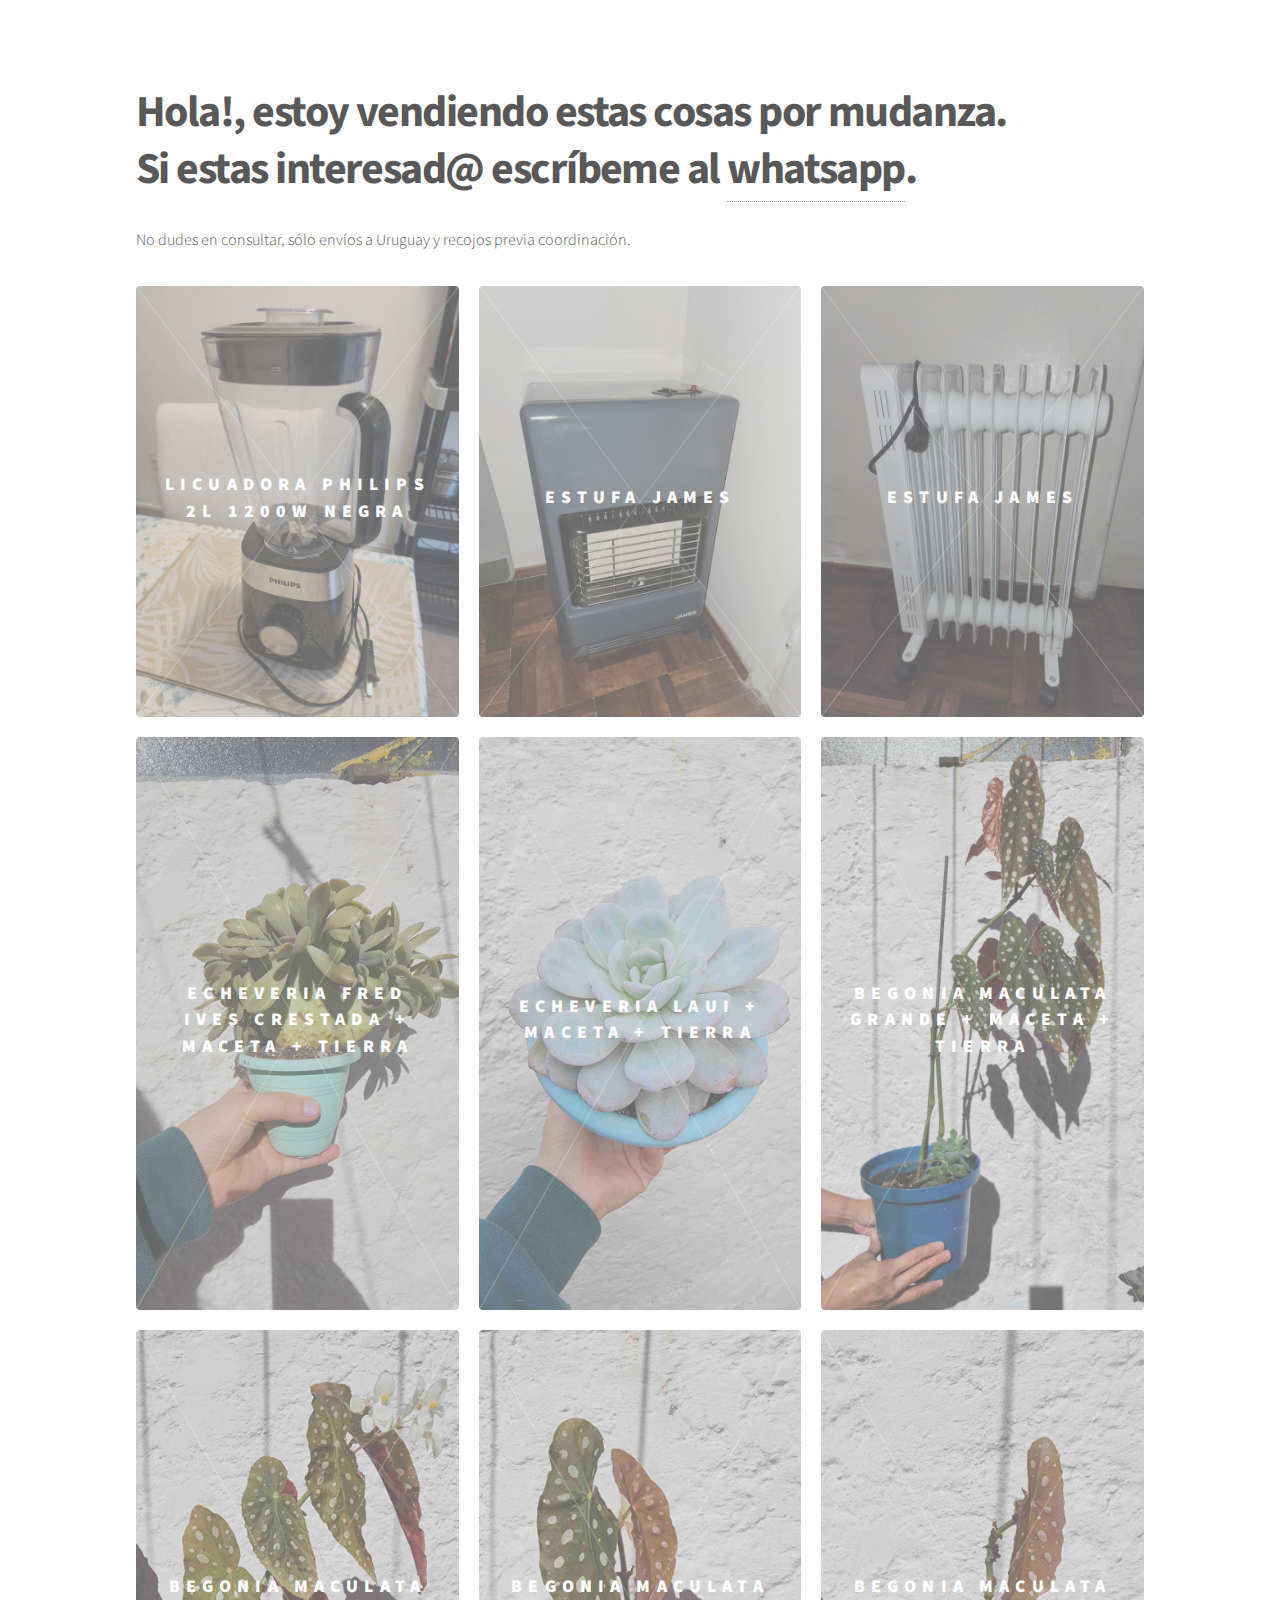
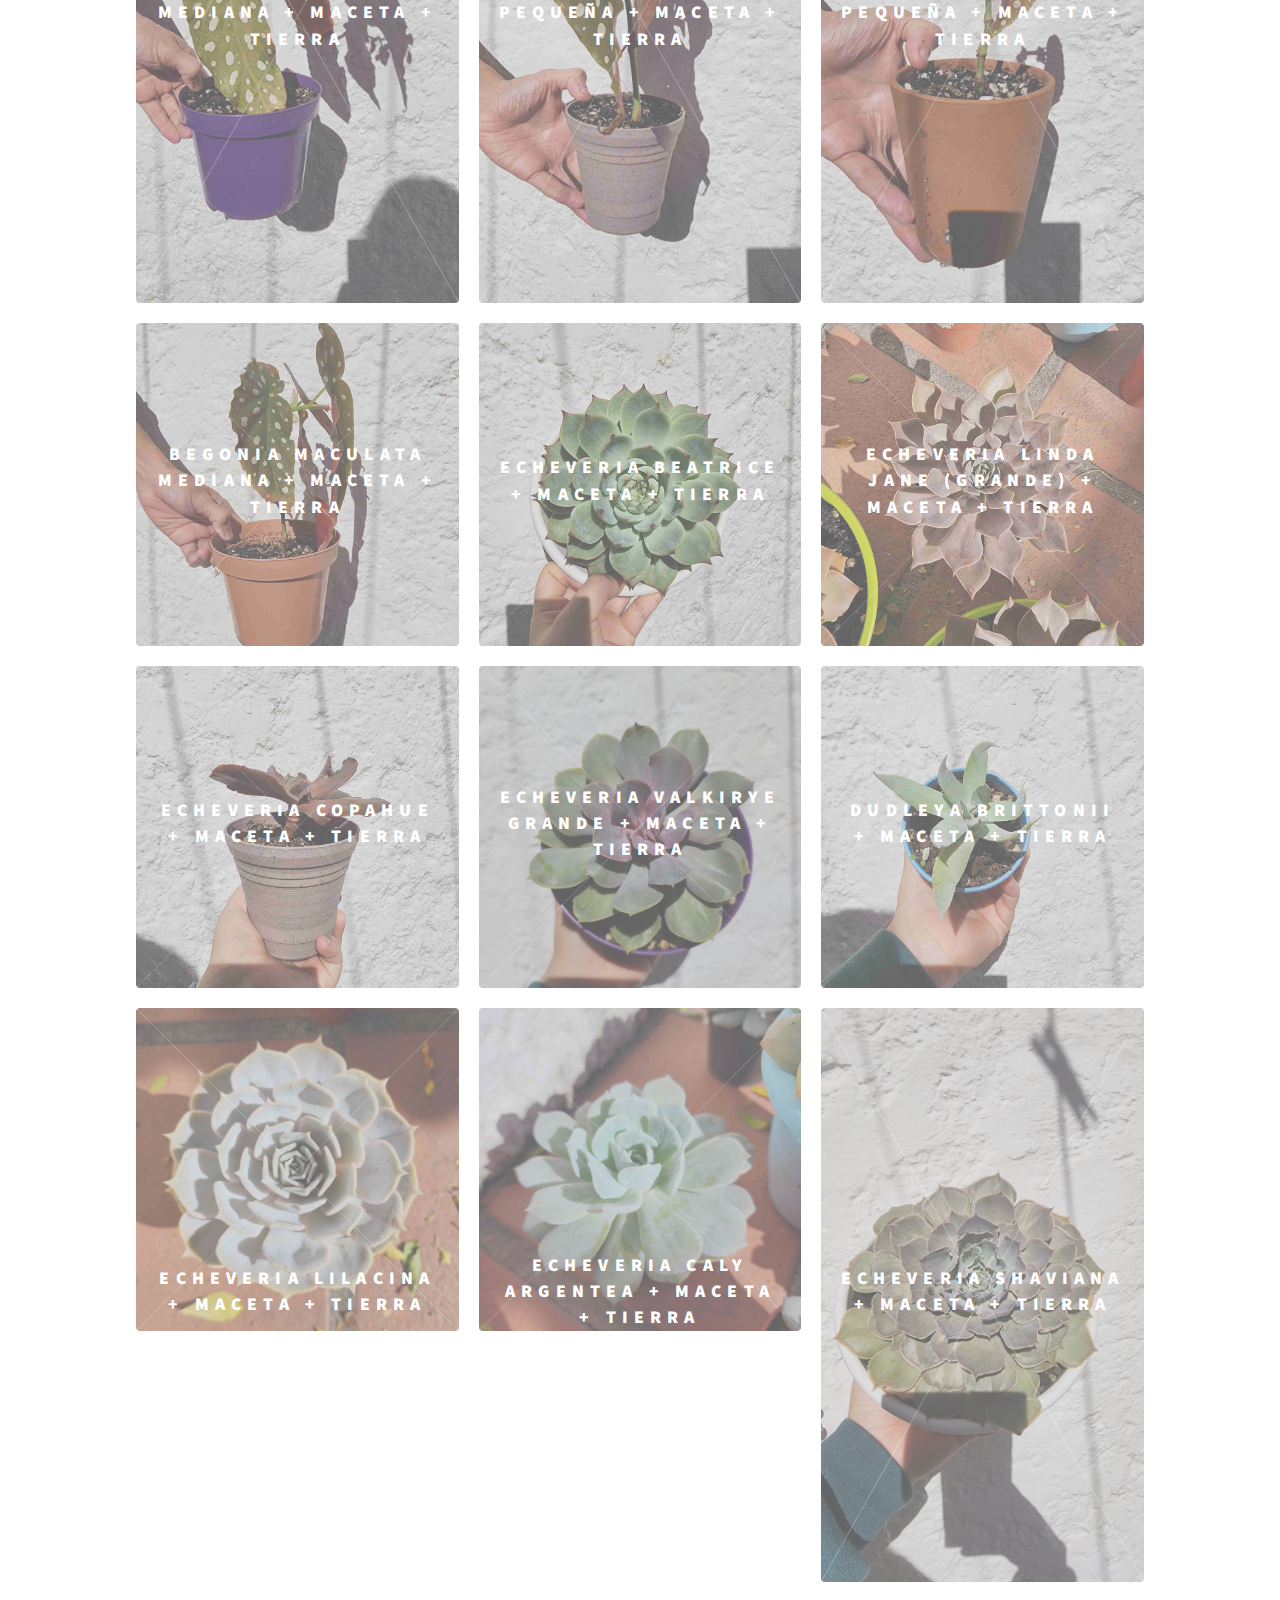
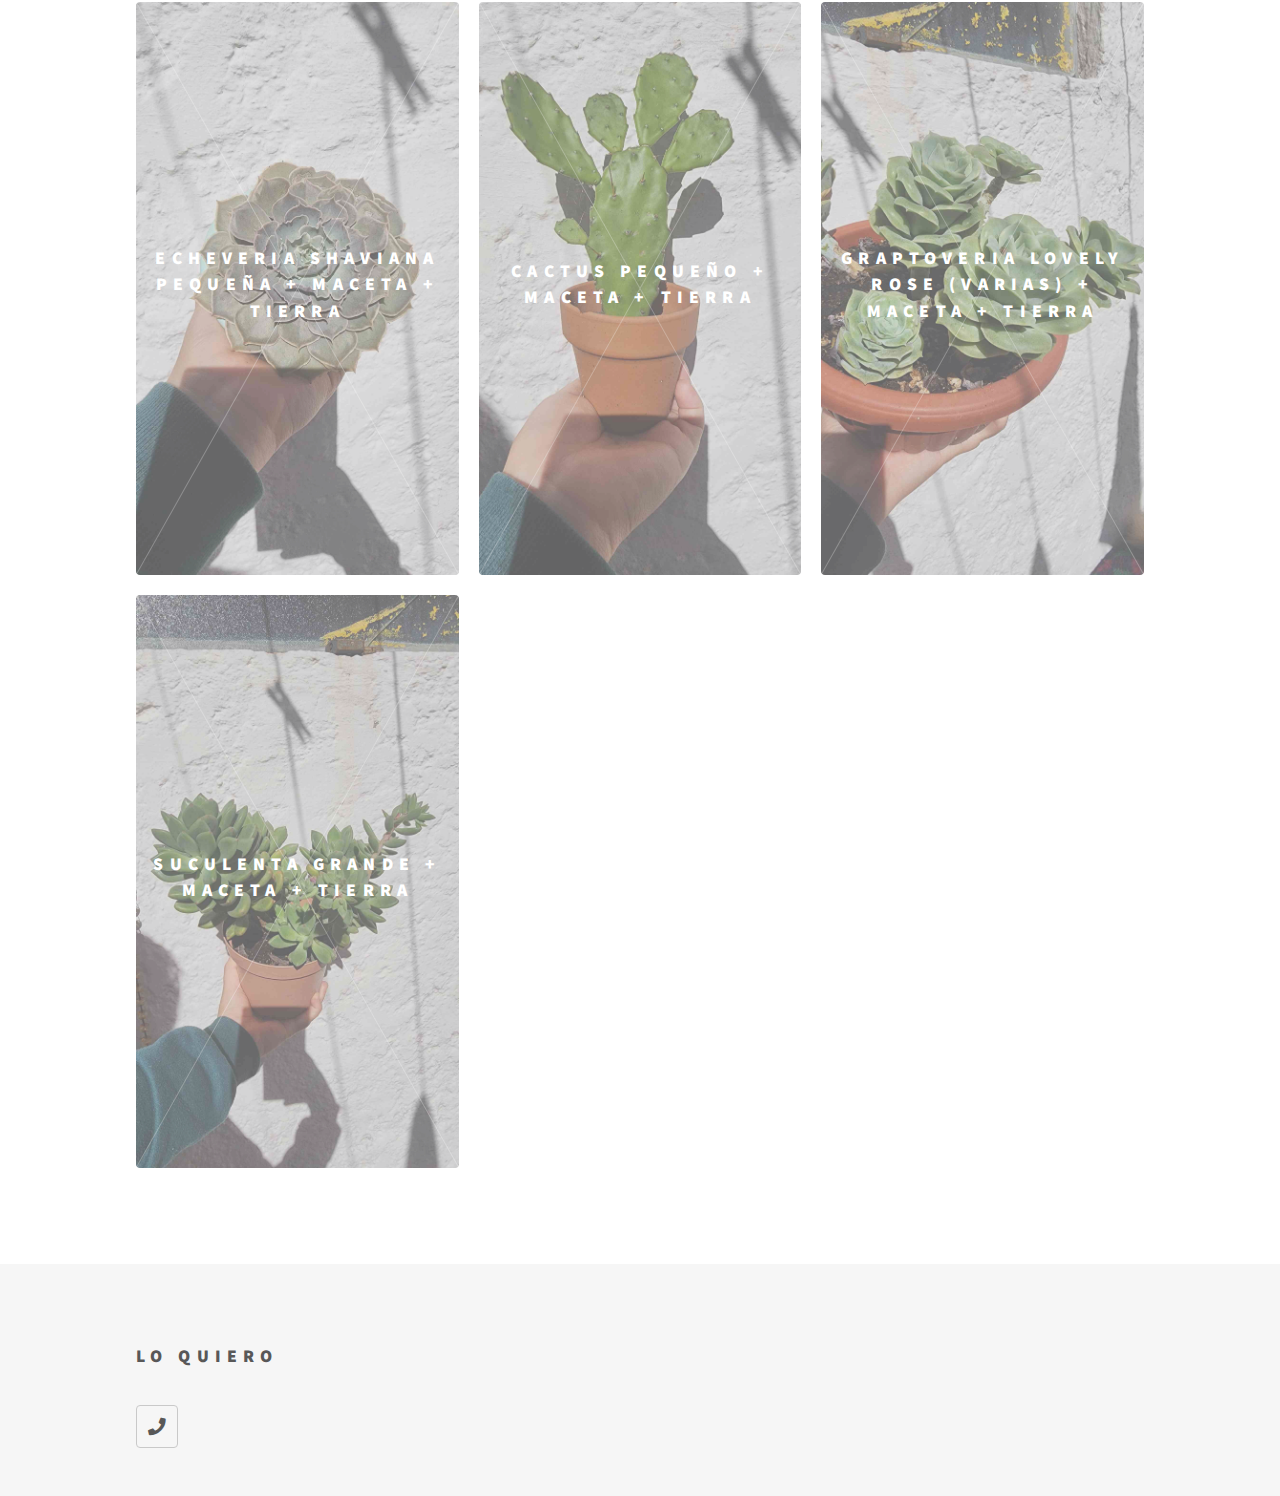
<file: index.html>
<!DOCTYPE HTML>
<html>
	<head>		
		<title>Vendo por mudanza sólo en Montevideo</title>
		<meta charset="utf-8" />
		<meta name="viewport" content="width=device-width, initial-scale=1, user-scalable=no" />
		<link rel="stylesheet" href="assets/css/main.css" />
		<noscript><link rel="stylesheet" href="assets/css/noscript.css" /></noscript>
		<script type="text/javascript" src="script.js"></script>

	</head>
	<body class="is-preload">
		<!-- Wrapper -->
			<div id="wrapper">
		
				<!-- Main -->
					<div id="main">
						<div class="inner">
							<header>
								<br><br><br>							
								<h1>Hola!, estoy vendiendo estas cosas por mudanza.<br />
								Si estas interesad@ escríbeme al <a href="https://wa.me/59891802275">whatsapp</a>.</h1>
								<p>No dudes en consultar, sólo envíos a Uruguay y recojos previa coordinación.</p>
							</header>
							<div id="product-container"></div>
						</div>
					</div>

				<!-- Footer -->
					<footer id="footer">
						<div class="inner">							
							<section>
								<h2>Lo quiero</h2>
								<ul class="icons">
									<li><a href="https://wa.me/59891802275" class="icon solid style2 fa-phone"><span class="label">Phone</span></a></li>								
								</ul>
							</section>					
						</div>
					</footer>

			</div>

		<!-- Scripts -->
			<script src="assets/js/jquery.min.js"></script>
			<script src="assets/js/browser.min.js"></script>
			<script src="assets/js/breakpoints.min.js"></script>
			<script src="assets/js/util.js"></script>
			<script src="assets/js/main.js"></script>

	</body>
</html>
</file>
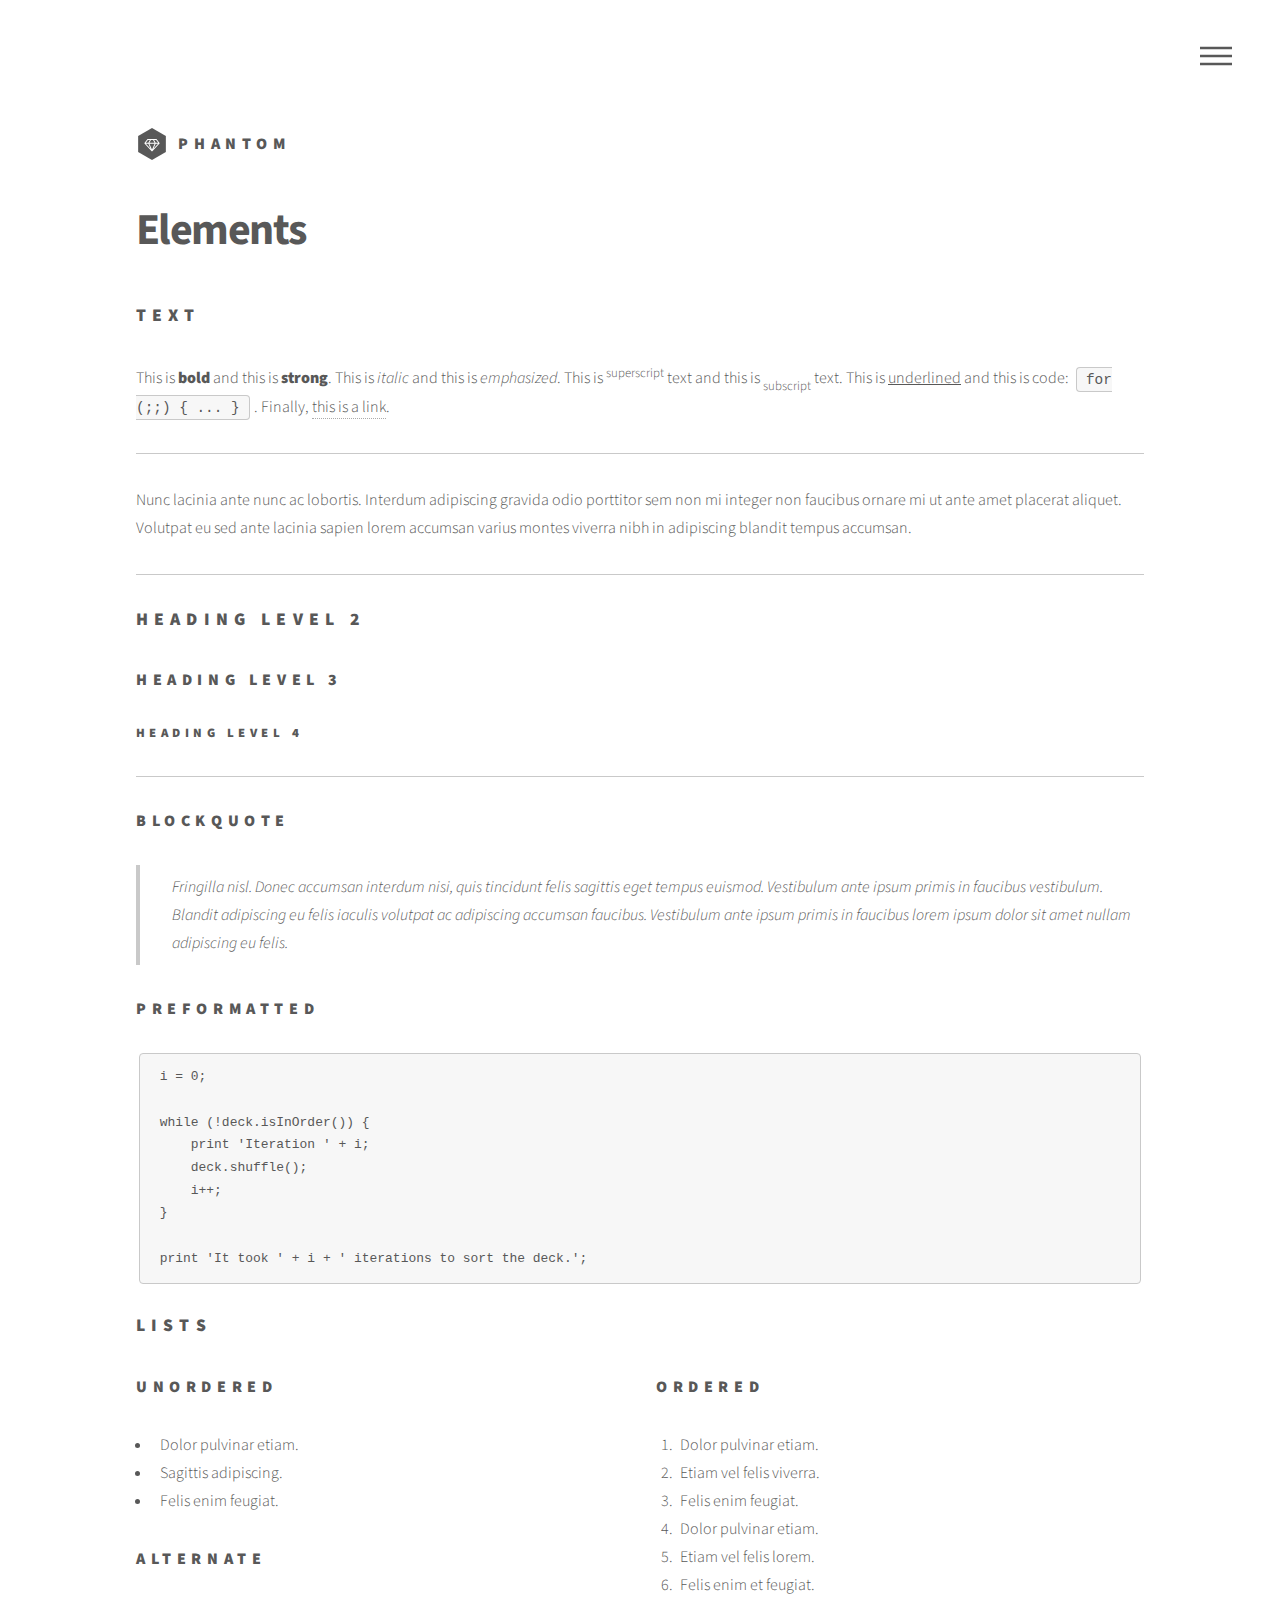
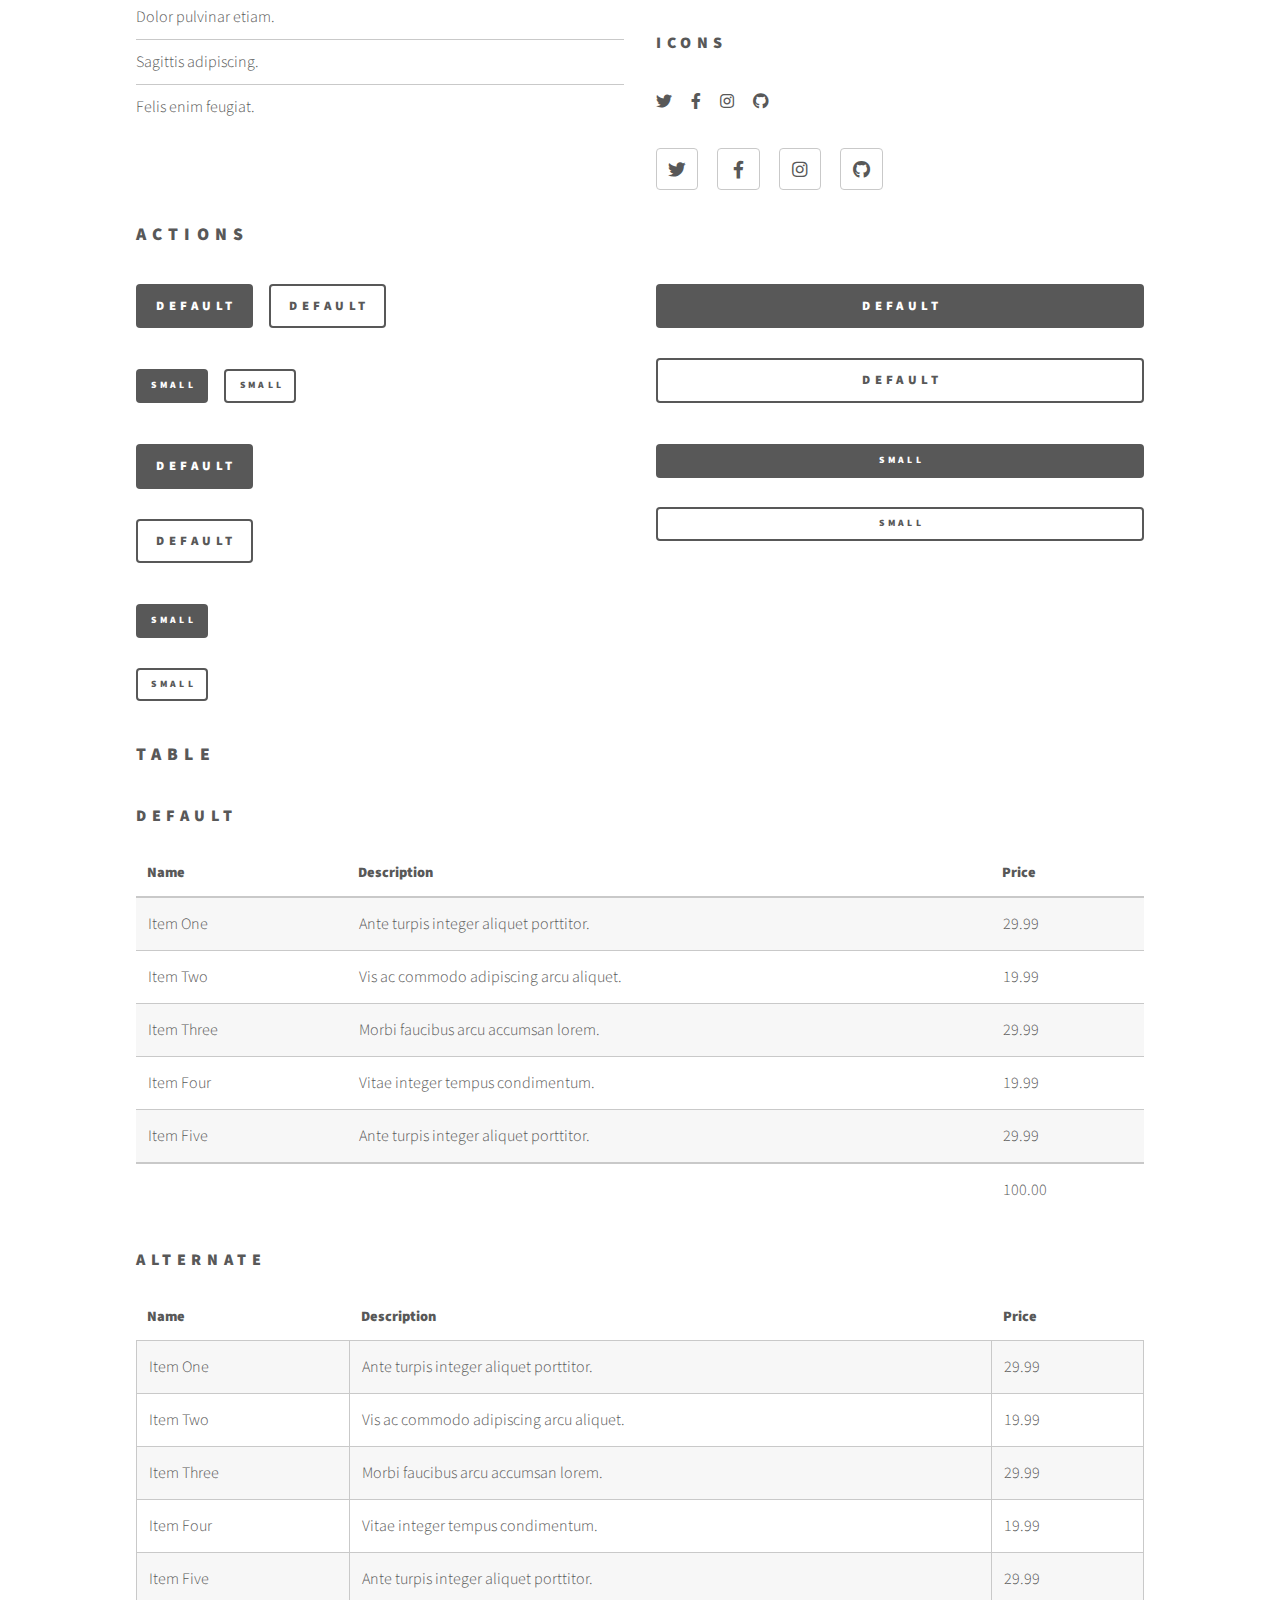
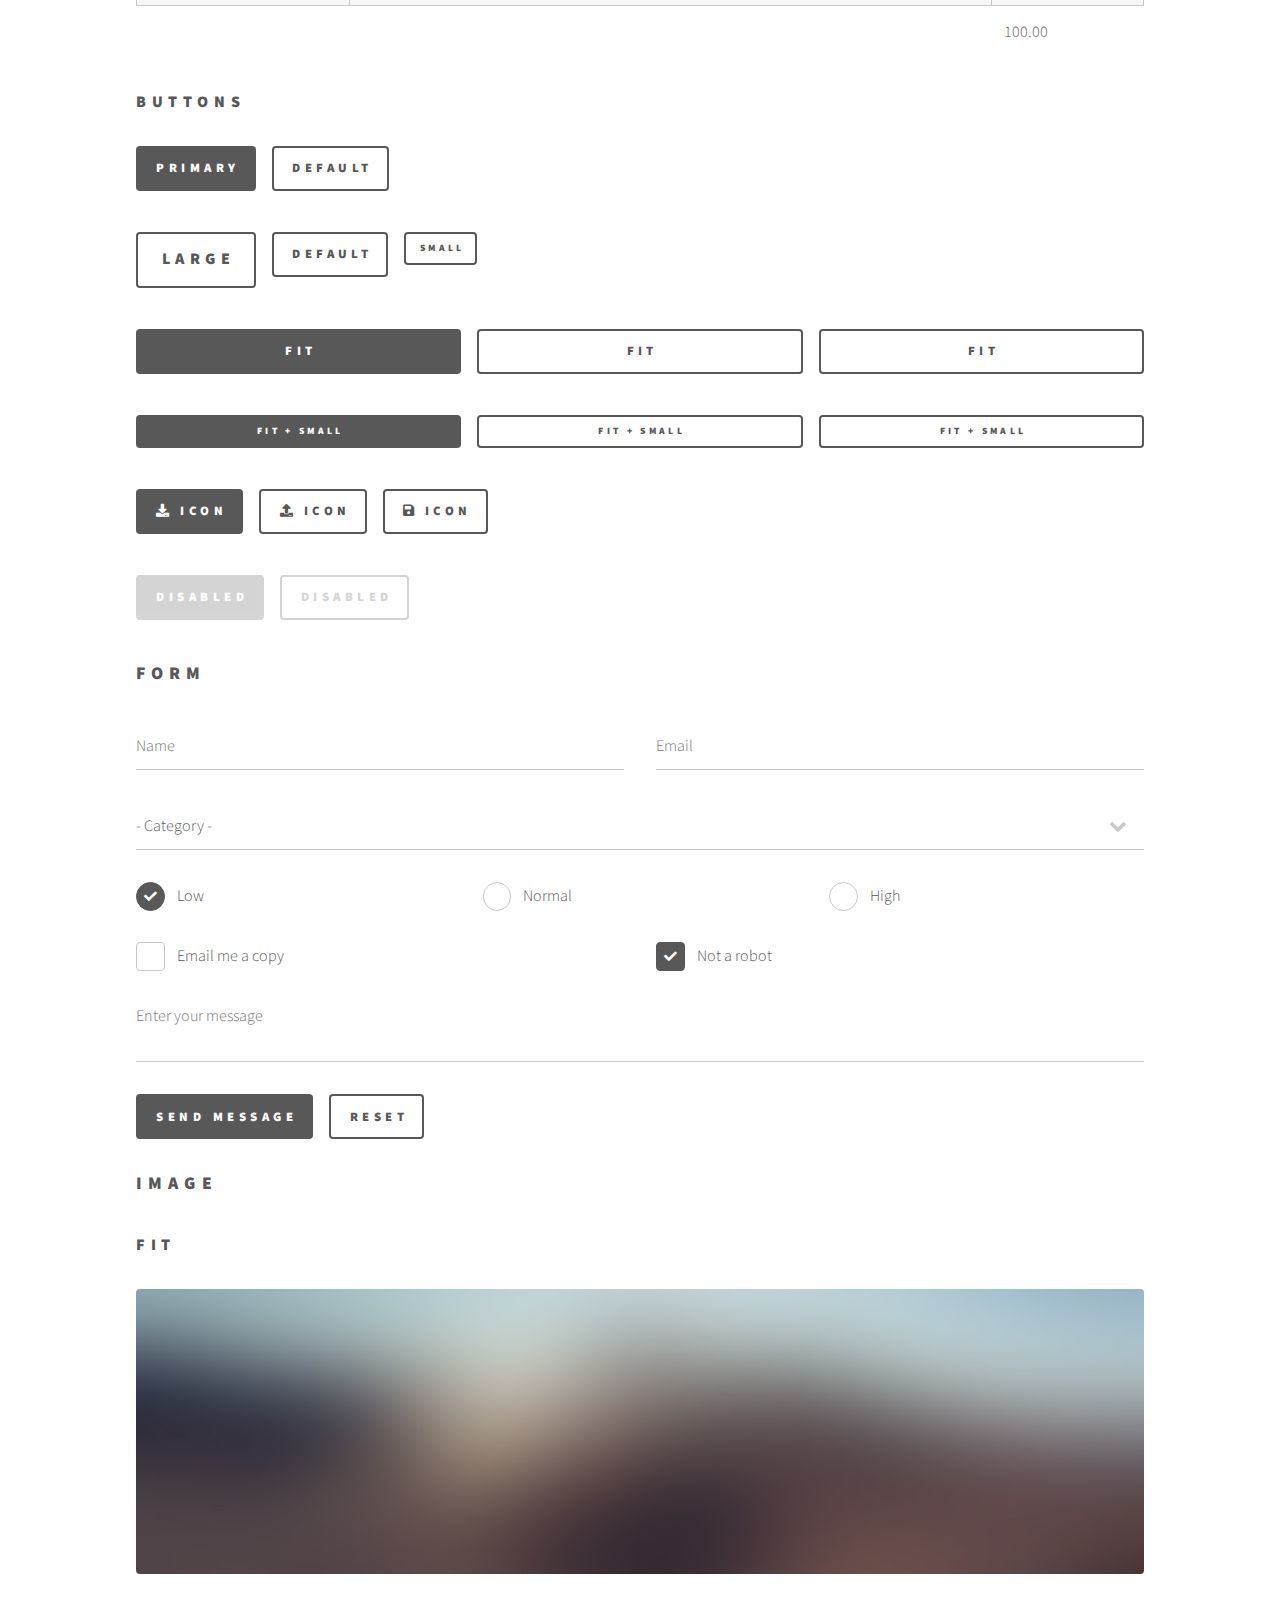
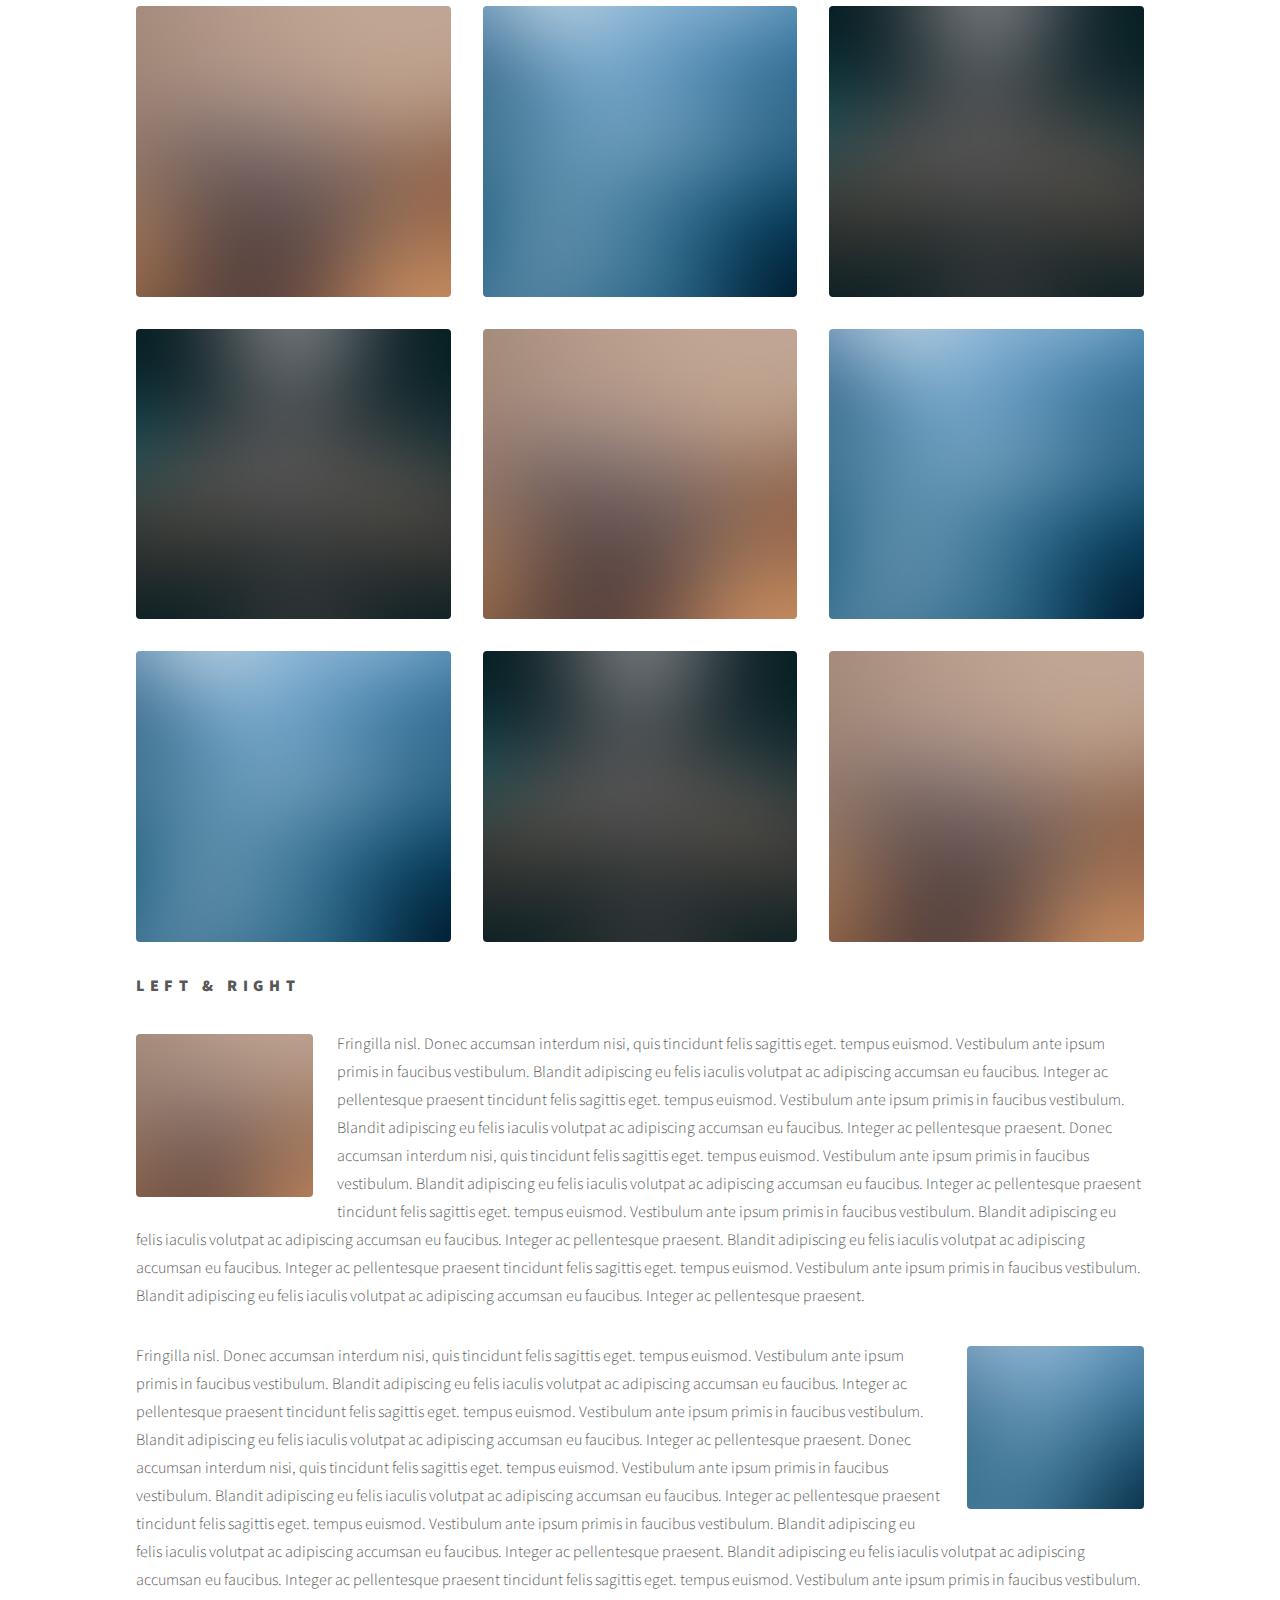
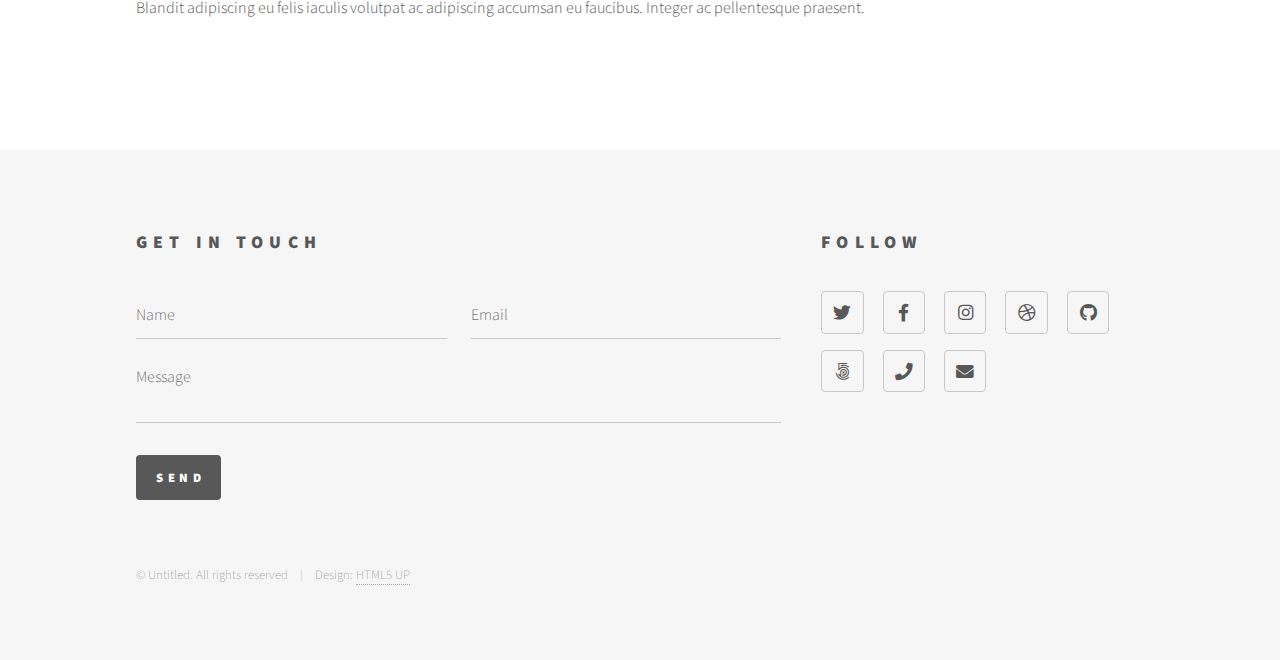
<file: elements.html>
<!DOCTYPE HTML>
<!--
	Phantom by HTML5 UP
	html5up.net | @ajlkn
	Free for personal and commercial use under the CCA 3.0 license (html5up.net/license)
-->
<html>
	<head>
		<title>Elements - Phantom by HTML5 UP</title>
		<meta charset="utf-8" />
		<meta name="viewport" content="width=device-width, initial-scale=1, user-scalable=no" />
		<link rel="stylesheet" href="assets/css/main.css" />
		<noscript><link rel="stylesheet" href="assets/css/noscript.css" /></noscript>
	</head>
	<body class="is-preload">
		<!-- Wrapper -->
			<div id="wrapper">

				<!-- Header -->
					<header id="header">
						<div class="inner">

							<!-- Logo -->
								<a href="index.html" class="logo">
									<span class="symbol"><img src="images/logo.svg" alt="" /></span><span class="title">Phantom</span>
								</a>

							<!-- Nav -->
								<nav>
									<ul>
										<li><a href="#menu">Menu</a></li>
									</ul>
								</nav>

						</div>
					</header>

				<!-- Menu -->
					<nav id="menu">
						<h2>Menu</h2>
						<ul>
							<li><a href="index.html">Home</a></li>
							<li><a href="generic.html">Ipsum veroeros</a></li>
							<li><a href="generic.html">Tempus etiam</a></li>
							<li><a href="generic.html">Consequat dolor</a></li>
							<li><a href="elements.html">Elements</a></li>
						</ul>
					</nav>

				<!-- Main -->
					<div id="main">
						<div class="inner">
							<h1>Elements</h1>

							<!-- Text -->
								<section>
									<h2>Text</h2>
									<p>This is <b>bold</b> and this is <strong>strong</strong>. This is <i>italic</i> and this is <em>emphasized</em>.
									This is <sup>superscript</sup> text and this is <sub>subscript</sub> text.
									This is <u>underlined</u> and this is code: <code>for (;;) { ... }</code>. Finally, <a href="#">this is a link</a>.</p>
									<hr />
									<p>Nunc lacinia ante nunc ac lobortis. Interdum adipiscing gravida odio porttitor sem non mi integer non faucibus ornare mi ut ante amet placerat aliquet. Volutpat eu sed ante lacinia sapien lorem accumsan varius montes viverra nibh in adipiscing blandit tempus accumsan.</p>
									<hr />
									<h2>Heading Level 2</h2>
									<h3>Heading Level 3</h3>
									<h4>Heading Level 4</h4>
									<hr />
									<h3>Blockquote</h3>
									<blockquote>Fringilla nisl. Donec accumsan interdum nisi, quis tincidunt felis sagittis eget tempus euismod. Vestibulum ante ipsum primis in faucibus vestibulum. Blandit adipiscing eu felis iaculis volutpat ac adipiscing accumsan faucibus. Vestibulum ante ipsum primis in faucibus lorem ipsum dolor sit amet nullam adipiscing eu felis.</blockquote>
									<h3>Preformatted</h3>
									<pre><code>i = 0;

while (!deck.isInOrder()) {
    print 'Iteration ' + i;
    deck.shuffle();
    i++;
}

print 'It took ' + i + ' iterations to sort the deck.';</code></pre>
								</section>

							<!-- Lists -->
								<section>
									<h2>Lists</h2>
									<div class="row">
										<div class="col-6 col-12-medium">
											<h3>Unordered</h3>
											<ul>
												<li>Dolor pulvinar etiam.</li>
												<li>Sagittis adipiscing.</li>
												<li>Felis enim feugiat.</li>
											</ul>
											<h3>Alternate</h3>
											<ul class="alt">
												<li>Dolor pulvinar etiam.</li>
												<li>Sagittis adipiscing.</li>
												<li>Felis enim feugiat.</li>
											</ul>
										</div>
										<div class="col-6 col-12-medium">
											<h3>Ordered</h3>
											<ol>
												<li>Dolor pulvinar etiam.</li>
												<li>Etiam vel felis viverra.</li>
												<li>Felis enim feugiat.</li>
												<li>Dolor pulvinar etiam.</li>
												<li>Etiam vel felis lorem.</li>
												<li>Felis enim et feugiat.</li>
											</ol>
											<h3>Icons</h3>
											<ul class="icons">
												<li><a href="#" class="icon brands style1 fa-twitter"><span class="label">Twitter</span></a></li>
												<li><a href="#" class="icon brands style1 fa-facebook-f"><span class="label">Facebook</span></a></li>
												<li><a href="#" class="icon brands style1 fa-instagram"><span class="label">Instagram</span></a></li>
												<li><a href="#" class="icon brands style1 fa-github"><span class="label">Github</span></a></li>
											</ul>
											<ul class="icons">
												<li><a href="#" class="icon brands style2 fa-twitter"><span class="label">Twitter</span></a></li>
												<li><a href="#" class="icon brands style2 fa-facebook-f"><span class="label">Facebook</span></a></li>
												<li><a href="#" class="icon brands style2 fa-instagram"><span class="label">Instagram</span></a></li>
												<li><a href="#" class="icon brands style2 fa-github"><span class="label">Github</span></a></li>
											</ul>
										</div>
									</div>
									<h2>Actions</h2>
									<div class="row">
										<div class="col-6 col-12-medium">
											<ul class="actions">
												<li><a href="#" class="button primary">Default</a></li>
												<li><a href="#" class="button">Default</a></li>
											</ul>
											<ul class="actions small">
												<li><a href="#" class="button primary small">Small</a></li>
												<li><a href="#" class="button small">Small</a></li>
											</ul>
											<ul class="actions stacked">
												<li><a href="#" class="button primary">Default</a></li>
												<li><a href="#" class="button">Default</a></li>
											</ul>
											<ul class="actions stacked">
												<li><a href="#" class="button primary small">Small</a></li>
												<li><a href="#" class="button small">Small</a></li>
											</ul>
										</div>
										<div class="col-6 col-12-medium">
											<ul class="actions stacked">
												<li><a href="#" class="button primary fit">Default</a></li>
												<li><a href="#" class="button fit">Default</a></li>
											</ul>
											<ul class="actions stacked">
												<li><a href="#" class="button primary small fit">Small</a></li>
												<li><a href="#" class="button small fit">Small</a></li>
											</ul>
										</div>
									</div>
								</section>

							<!-- Table -->
								<section>
									<h2>Table</h2>
									<h3>Default</h3>
									<div class="table-wrapper">
										<table>
											<thead>
												<tr>
													<th>Name</th>
													<th>Description</th>
													<th>Price</th>
												</tr>
											</thead>
											<tbody>
												<tr>
													<td>Item One</td>
													<td>Ante turpis integer aliquet porttitor.</td>
													<td>29.99</td>
												</tr>
												<tr>
													<td>Item Two</td>
													<td>Vis ac commodo adipiscing arcu aliquet.</td>
													<td>19.99</td>
												</tr>
												<tr>
													<td>Item Three</td>
													<td> Morbi faucibus arcu accumsan lorem.</td>
													<td>29.99</td>
												</tr>
												<tr>
													<td>Item Four</td>
													<td>Vitae integer tempus condimentum.</td>
													<td>19.99</td>
												</tr>
												<tr>
													<td>Item Five</td>
													<td>Ante turpis integer aliquet porttitor.</td>
													<td>29.99</td>
												</tr>
											</tbody>
											<tfoot>
												<tr>
													<td colspan="2"></td>
													<td>100.00</td>
												</tr>
											</tfoot>
										</table>
									</div>

									<h3>Alternate</h3>
									<div class="table-wrapper">
										<table class="alt">
											<thead>
												<tr>
													<th>Name</th>
													<th>Description</th>
													<th>Price</th>
												</tr>
											</thead>
											<tbody>
												<tr>
													<td>Item One</td>
													<td>Ante turpis integer aliquet porttitor.</td>
													<td>29.99</td>
												</tr>
												<tr>
													<td>Item Two</td>
													<td>Vis ac commodo adipiscing arcu aliquet.</td>
													<td>19.99</td>
												</tr>
												<tr>
													<td>Item Three</td>
													<td> Morbi faucibus arcu accumsan lorem.</td>
													<td>29.99</td>
												</tr>
												<tr>
													<td>Item Four</td>
													<td>Vitae integer tempus condimentum.</td>
													<td>19.99</td>
												</tr>
												<tr>
													<td>Item Five</td>
													<td>Ante turpis integer aliquet porttitor.</td>
													<td>29.99</td>
												</tr>
											</tbody>
											<tfoot>
												<tr>
													<td colspan="2"></td>
													<td>100.00</td>
												</tr>
											</tfoot>
										</table>
									</div>
								</section>

							<!-- Buttons -->
								<section>
									<h3>Buttons</h3>
									<ul class="actions">
										<li><a href="#" class="button primary">Primary</a></li>
										<li><a href="#" class="button">Default</a></li>
									</ul>
									<ul class="actions">
										<li><a href="#" class="button large">Large</a></li>
										<li><a href="#" class="button">Default</a></li>
										<li><a href="#" class="button small">Small</a></li>
									</ul>
									<ul class="actions fit">
										<li><a href="#" class="button primary fit">Fit</a></li>
										<li><a href="#" class="button fit">Fit</a></li>
										<li><a href="#" class="button fit">Fit</a></li>
									</ul>
									<ul class="actions fit small">
										<li><a href="#" class="button primary fit small">Fit + Small</a></li>
										<li><a href="#" class="button fit small">Fit + Small</a></li>
										<li><a href="#" class="button fit small">Fit + Small</a></li>
									</ul>
									<ul class="actions">
										<li><a href="#" class="button primary icon solid fa-download">Icon</a></li>
										<li><a href="#" class="button icon solid fa-upload">Icon</a></li>
										<li><a href="#" class="button icon solid fa-save">Icon</a></li>
									</ul>
									<ul class="actions">
										<li><span class="button primary disabled">Disabled</span></li>
										<li><span class="button disabled">Disabled</span></li>
									</ul>
								</section>

							<!-- Form -->
								<section>
									<h2>Form</h2>
									<form method="post" action="#">
										<div class="row gtr-uniform">
											<div class="col-6 col-12-xsmall">
												<input type="text" name="demo-name" id="demo-name" value="" placeholder="Name" />
											</div>
											<div class="col-6 col-12-xsmall">
												<input type="email" name="demo-email" id="demo-email" value="" placeholder="Email" />
											</div>
											<div class="col-12">
												<select name="demo-category" id="demo-category">
													<option value="">- Category -</option>
													<option value="1">Manufacturing</option>
													<option value="1">Shipping</option>
													<option value="1">Administration</option>
													<option value="1">Human Resources</option>
												</select>
											</div>
											<div class="col-4 col-12-small">
												<input type="radio" id="demo-priority-low" name="demo-priority" checked>
												<label for="demo-priority-low">Low</label>
											</div>
											<div class="col-4 col-12-small">
												<input type="radio" id="demo-priority-normal" name="demo-priority">
												<label for="demo-priority-normal">Normal</label>
											</div>
											<div class="col-4 col-12-small">
												<input type="radio" id="demo-priority-high" name="demo-priority">
												<label for="demo-priority-high">High</label>
											</div>
											<div class="col-6 col-12-small">
												<input type="checkbox" id="demo-copy" name="demo-copy">
												<label for="demo-copy">Email me a copy</label>
											</div>
											<div class="col-6 col-12-small">
												<input type="checkbox" id="demo-human" name="demo-human" checked>
												<label for="demo-human">Not a robot</label>
											</div>
											<div class="col-12">
												<textarea name="demo-message" id="demo-message" placeholder="Enter your message" rows="6"></textarea>
											</div>
											<div class="col-12">
												<ul class="actions">
													<li><input type="submit" value="Send Message" class="primary" /></li>
													<li><input type="reset" value="Reset" /></li>
												</ul>
											</div>
										</div>
									</form>
								</section>

							<!-- Image -->
								<section>
									<h2>Image</h2>
									<h3>Fit</h3>
									<div class="box alt">
										<div class="row gtr-uniform">
											<div class="col-12"><span class="image fit"><img src="images/pic13.jpg" alt="" /></span></div>
											<div class="col-4"><span class="image fit"><img src="images/pic01.jpg" alt="" /></span></div>
											<div class="col-4"><span class="image fit"><img src="images/pic02.jpg" alt="" /></span></div>
											<div class="col-4"><span class="image fit"><img src="images/pic03.jpg" alt="" /></span></div>
											<div class="col-4"><span class="image fit"><img src="images/pic03.jpg" alt="" /></span></div>
											<div class="col-4"><span class="image fit"><img src="images/pic01.jpg" alt="" /></span></div>
											<div class="col-4"><span class="image fit"><img src="images/pic02.jpg" alt="" /></span></div>
											<div class="col-4"><span class="image fit"><img src="images/pic02.jpg" alt="" /></span></div>
											<div class="col-4"><span class="image fit"><img src="images/pic03.jpg" alt="" /></span></div>
											<div class="col-4"><span class="image fit"><img src="images/pic01.jpg" alt="" /></span></div>
										</div>
									</div>
									<h3>Left &amp; Right</h3>
									<p><span class="image left"><img src="images/pic14.jpg" alt="" /></span>Fringilla nisl. Donec accumsan interdum nisi, quis tincidunt felis sagittis eget. tempus euismod. Vestibulum ante ipsum primis in faucibus vestibulum. Blandit adipiscing eu felis iaculis volutpat ac adipiscing accumsan eu faucibus. Integer ac pellentesque praesent tincidunt felis sagittis eget. tempus euismod. Vestibulum ante ipsum primis in faucibus vestibulum. Blandit adipiscing eu felis iaculis volutpat ac adipiscing accumsan eu faucibus. Integer ac pellentesque praesent. Donec accumsan interdum nisi, quis tincidunt felis sagittis eget. tempus euismod. Vestibulum ante ipsum primis in faucibus vestibulum. Blandit adipiscing eu felis iaculis volutpat ac adipiscing accumsan eu faucibus. Integer ac pellentesque praesent tincidunt felis sagittis eget. tempus euismod. Vestibulum ante ipsum primis in faucibus vestibulum. Blandit adipiscing eu felis iaculis volutpat ac adipiscing accumsan eu faucibus. Integer ac pellentesque praesent. Blandit adipiscing eu felis iaculis volutpat ac adipiscing accumsan eu faucibus. Integer ac pellentesque praesent tincidunt felis sagittis eget. tempus euismod. Vestibulum ante ipsum primis in faucibus vestibulum. Blandit adipiscing eu felis iaculis volutpat ac adipiscing accumsan eu faucibus. Integer ac pellentesque praesent.</p>
									<p><span class="image right"><img src="images/pic15.jpg" alt="" /></span>Fringilla nisl. Donec accumsan interdum nisi, quis tincidunt felis sagittis eget. tempus euismod. Vestibulum ante ipsum primis in faucibus vestibulum. Blandit adipiscing eu felis iaculis volutpat ac adipiscing accumsan eu faucibus. Integer ac pellentesque praesent tincidunt felis sagittis eget. tempus euismod. Vestibulum ante ipsum primis in faucibus vestibulum. Blandit adipiscing eu felis iaculis volutpat ac adipiscing accumsan eu faucibus. Integer ac pellentesque praesent. Donec accumsan interdum nisi, quis tincidunt felis sagittis eget. tempus euismod. Vestibulum ante ipsum primis in faucibus vestibulum. Blandit adipiscing eu felis iaculis volutpat ac adipiscing accumsan eu faucibus. Integer ac pellentesque praesent tincidunt felis sagittis eget. tempus euismod. Vestibulum ante ipsum primis in faucibus vestibulum. Blandit adipiscing eu felis iaculis volutpat ac adipiscing accumsan eu faucibus. Integer ac pellentesque praesent. Blandit adipiscing eu felis iaculis volutpat ac adipiscing accumsan eu faucibus. Integer ac pellentesque praesent tincidunt felis sagittis eget. tempus euismod. Vestibulum ante ipsum primis in faucibus vestibulum. Blandit adipiscing eu felis iaculis volutpat ac adipiscing accumsan eu faucibus. Integer ac pellentesque praesent.</p>
								</section>

						</div>
					</div>

				<!-- Footer -->
					<footer id="footer">
						<div class="inner">
							<section>
								<h2>Get in touch</h2>
								<form method="post" action="#">
									<div class="fields">
										<div class="field half">
											<input type="text" name="name" id="name" placeholder="Name" />
										</div>
										<div class="field half">
											<input type="email" name="email" id="email" placeholder="Email" />
										</div>
										<div class="field">
											<textarea name="message" id="message" placeholder="Message"></textarea>
										</div>
									</div>
									<ul class="actions">
										<li><input type="submit" value="Send" class="primary" /></li>
									</ul>
								</form>
							</section>
							<section>
								<h2>Follow</h2>
								<ul class="icons">
									<li><a href="#" class="icon brands style2 fa-twitter"><span class="label">Twitter</span></a></li>
									<li><a href="#" class="icon brands style2 fa-facebook-f"><span class="label">Facebook</span></a></li>
									<li><a href="#" class="icon brands style2 fa-instagram"><span class="label">Instagram</span></a></li>
									<li><a href="#" class="icon brands style2 fa-dribbble"><span class="label">Dribbble</span></a></li>
									<li><a href="#" class="icon brands style2 fa-github"><span class="label">GitHub</span></a></li>
									<li><a href="#" class="icon brands style2 fa-500px"><span class="label">500px</span></a></li>
									<li><a href="#" class="icon solid style2 fa-phone"><span class="label">Phone</span></a></li>
									<li><a href="#" class="icon solid style2 fa-envelope"><span class="label">Email</span></a></li>
								</ul>
							</section>
							<ul class="copyright">
								<li>&copy; Untitled. All rights reserved</li><li>Design: <a href="http://html5up.net">HTML5 UP</a></li>
							</ul>
						</div>
					</footer>

			</div>

		<!-- Scripts -->
			<script src="assets/js/jquery.min.js"></script>
			<script src="assets/js/browser.min.js"></script>
			<script src="assets/js/breakpoints.min.js"></script>
			<script src="assets/js/util.js"></script>
			<script src="assets/js/main.js"></script>

	</body>
</html>
</file>
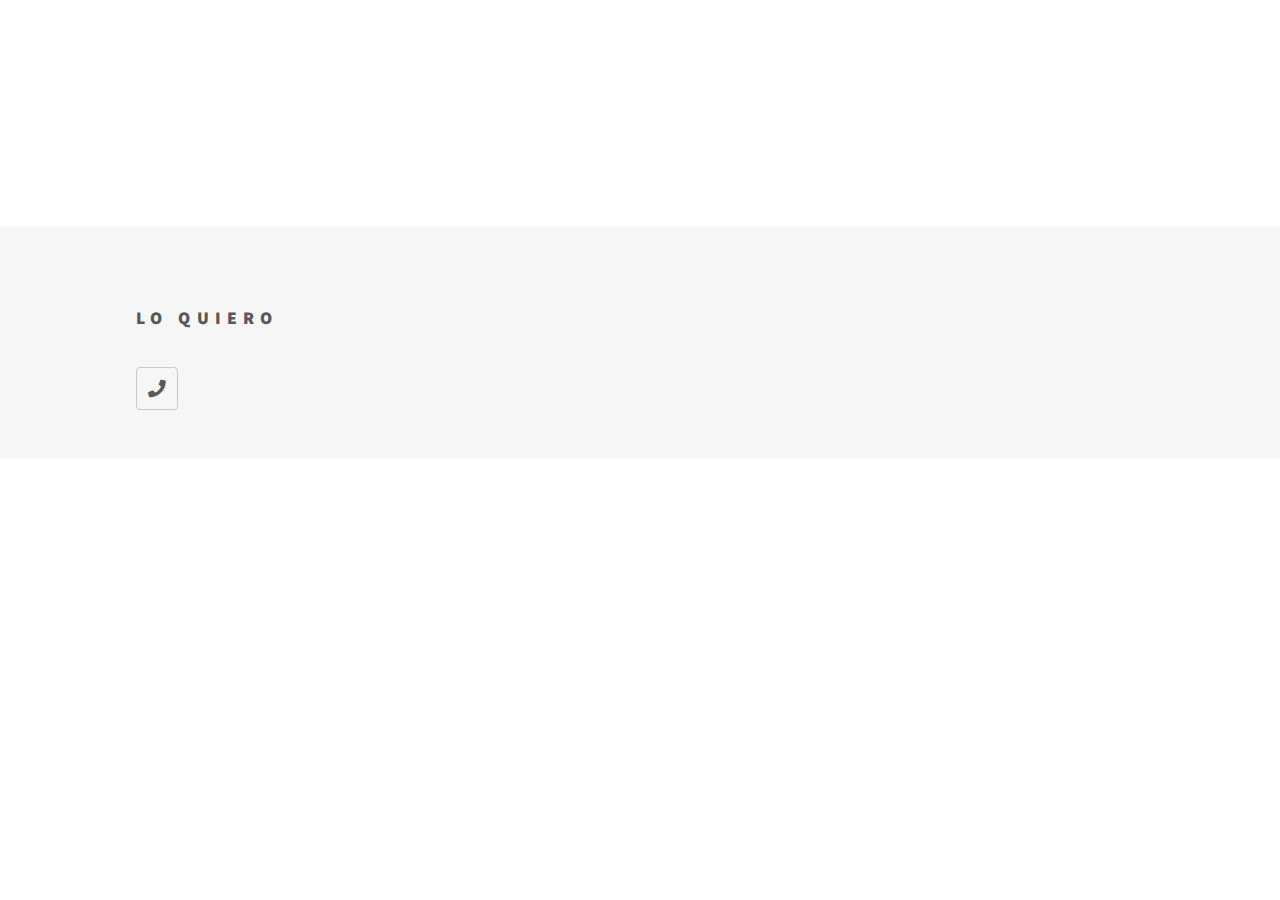
<file: generic.html>
<!DOCTYPE HTML>
<html>
	<head>
		<title>Vendo por mudanza sólo en Montevideo</title>
		<meta charset="utf-8" />
		<meta name="viewport" content="width=device-width, initial-scale=1, user-scalable=no" />
		<link rel="stylesheet" href="assets/css/main.css" />
		<noscript><link rel="stylesheet" href="assets/css/noscript.css" /></noscript>
		<script type="text/javascript" src="detailscript.js"></script>
	</head>
	<body class="is-preload">
		<!-- Wrapper -->
			<div id="wrapper">

				<!-- Header -->
					<header id="header">
						<div class="inner">

						</div>
					</header>
			
					<div id="main">
						<div class="inner">
							  <div id="product-detail-container"></div>
							 <script>
							 	const urlParams = new URLSearchParams(window.location.search);
							  	const productId = urlParams.get('productId');
							 	displayDetailProduct(productId);
							 </script>
					
						</div>
					</div>

				<!-- Footer -->
					<footer id="footer">
						<div class="inner">							
							<section>
								<h2>Lo quiero</h2>
								<ul class="icons">
									<li><a href="https://wa.me/59891802275" class="icon solid style2 fa-phone"><span class="label">Phone</span></a></li>								
								</ul>
							</section>					
						</div>
					</footer>

			</div>

		<!-- Scripts -->
			<script src="assets/js/jquery.min.js"></script>
			<script src="assets/js/browser.min.js"></script>
			<script src="assets/js/breakpoints.min.js"></script>
			<script src="assets/js/util.js"></script>
			<script src="assets/js/main.js"></script>

	</body>
</html>
</file>
<file: assets/css/noscript.css>
/*
	Phantom by HTML5 UP
	html5up.net | @ajlkn
	Free for personal and commercial use under the CCA 3.0 license (html5up.net/license)
*/

/* Tiles */

	body.is-preload .tiles article {
		-moz-transform: none;
		-webkit-transform: none;
		-ms-transform: none;
		transform: none;
		opacity: 1;
	}
</file>
<file: assets/css/main.css>
@import url(fontawesome-all.min.css);
@import url("https://fonts.googleapis.com/css?family=Source+Sans+Pro:300,700,900");

/*
	Phantom by HTML5 UP
	html5up.net | @ajlkn
	Free for personal and commercial use under the CCA 3.0 license (html5up.net/license)
*/

html, body, div, span, applet, object,
iframe, h1, h2, h3, h4, h5, h6, p, blockquote,
pre, a, abbr, acronym, address, big, cite,
code, del, dfn, em, img, ins, kbd, q, s, samp,
small, strike, strong, sub, sup, tt, var, b,
u, i, center, dl, dt, dd, ol, ul, li, fieldset,
form, label, legend, table, caption, tbody,
tfoot, thead, tr, th, td, article, aside,
canvas, details, embed, figure, figcaption,
footer, header, hgroup, menu, nav, output, ruby,
section, summary, time, mark, audio, video {
	margin: 0;
	padding: 0;
	border: 0;
	font-size: 100%;
	font: inherit;
	vertical-align: baseline;}

article, aside, details, figcaption, figure,
footer, header, hgroup, menu, nav, section {
	display: block;}

body {
	line-height: 1;
}

ol, ul {
	list-style: none;
}

blockquote, q {
	quotes: none;
}

	blockquote:before, blockquote:after, q:before, q:after {
		content: '';
		content: none;
	}

table {
	border-collapse: collapse;
	border-spacing: 0;
}

body {
	-webkit-text-size-adjust: none;
}

mark {
	background-color: transparent;
	color: inherit;
}

input::-moz-focus-inner {
	border: 0;
	padding: 0;
}

input, select, textarea {
	-moz-appearance: none;
	-webkit-appearance: none;
	-ms-appearance: none;
	appearance: none;
}

/* Basic */

	@-ms-viewport {
		width: device-width;
	}

	body {
		-ms-overflow-style: scrollbar;
	}

	@media screen and (max-width: 480px) {

		html, body {
			min-width: 320px;
		}

	}

	html {
		box-sizing: border-box;
	}

	*, *:before, *:after {
		box-sizing: inherit;
	}

	body {
		background: #ffffff;
	}

		body.is-preload *, body.is-preload *:before, body.is-preload *:after {
			-moz-animation: none !important;
			-webkit-animation: none !important;
			-ms-animation: none !important;
			animation: none !important;
			-moz-transition: none !important;
			-webkit-transition: none !important;
			-ms-transition: none !important;
			transition: none !important;
		}

/* Type */

	body, input, select, textarea {
		color: #585858;
		font-family: "Source Sans Pro", Helvetica, sans-serif;
		font-size: 16pt;
		font-weight: 300;
		line-height: 1.75;
	}

		@media screen and (max-width: 1680px) {

			body, input, select, textarea {
				font-size: 14pt;
			}

		}

		@media screen and (max-width: 1280px) {

			body, input, select, textarea {
				font-size: 12pt;
			}

		}

	a {
		-moz-transition: border-bottom-color 0.2s ease, color 0.2s ease;
		-webkit-transition: border-bottom-color 0.2s ease, color 0.2s ease;
		-ms-transition: border-bottom-color 0.2s ease, color 0.2s ease;
		transition: border-bottom-color 0.2s ease, color 0.2s ease;
		text-decoration: none;
		color: #585858;
		border-bottom: dotted 1px rgba(88, 88, 88, 0.5);
	}

		a:hover {
			border-bottom-color: transparent;
			color: #6aa84f !important;
		}

	strong, b {
		font-weight: 900;
	}

	em, i {
		font-style: italic;
	}

	p {
		margin: 0 0 2em 0;
	}

	h1 {
		font-size: 2.75em;
		font-weight: 700;
		line-height: 1.3;
		margin: 0 0 1em 0;
		letter-spacing: -0.035em;
	}

		h1 a {
			color: inherit;
		}

		@media screen and (max-width: 736px) {

			h1 {
				font-size: 2em;
				margin: 0 0 1em 0;
			}

		}

		@media screen and (max-width: 360px) {

			h1 {
				font-size: 1.75em;
			}

		}

	h2, h3, h4, h5, h6 {
		font-weight: 900;
		line-height: 1.5;
		margin: 0 0 2em 0;
		text-transform: uppercase;
		letter-spacing: 0.35em;
	}

		h2 a, h3 a, h4 a, h5 a, h6 a {
			color: inherit;
		}

	h2 {
		font-size: 1.1em;
	}

	h3 {
		font-size: 1em;
	}

	h4 {
		font-size: 0.8em;
	}

	h5 {
		font-size: 0.8em;
	}

	h6 {
		font-size: 0.8em;
	}

	@media screen and (max-width: 980px) {

		h1 br, h2 br, h3 br, h4 br, h5 br, h6 br {
			display: none;
		}

	}

	@media screen and (max-width: 736px) {

		h2 {
			font-size: 1em;
		}

		h3 {
			font-size: 0.8em;
		}

	}

	sub {
		font-size: 0.8em;
		position: relative;
		top: 0.5em;
	}

	sup {
		font-size: 0.8em;
		position: relative;
		top: -0.5em;
	}

	blockquote {
		border-left: solid 4px #c9c9c9;
		font-style: italic;
		margin: 0 0 2em 0;
		padding: 0.5em 0 0.5em 2em;
	}

	code {
		background: rgba(144, 144, 144, 0.075);
		border-radius: 4px;
		border: solid 1px #c9c9c9;
		font-family: "Courier New", monospace;
		font-size: 0.9em;
		margin: 0 0.25em;
		padding: 0.25em 0.65em;
	}

	pre {
		-webkit-overflow-scrolling: touch;
		font-family: "Courier New", monospace;
		font-size: 0.9em;
		margin: 0 0 2em 0;
	}

		pre code {
			display: block;
			line-height: 1.75;
			padding: 1em 1.5em;
			overflow-x: auto;
		}

	hr {
		border: 0;
		border-bottom: solid 1px #c9c9c9;
		margin: 2em 0;
	}

		hr.major {
			margin: 3em 0;
		}

	.align-left {
		text-align: left;
	}

	.align-center {
		text-align: center;
	}

	.align-right {
		text-align: right;
	}

/* Row */

	.row {
		display: flex;
		flex-wrap: wrap;
		box-sizing: border-box;
		align-items: stretch;
	}

		.row > * {
			box-sizing: border-box;
		}

		.row.gtr-uniform > * > :last-child {
			margin-bottom: 0;
		}

		.row.aln-left {
			justify-content: flex-start;
		}

		.row.aln-center {
			justify-content: center;
		}

		.row.aln-right {
			justify-content: flex-end;
		}

		.row.aln-top {
			align-items: flex-start;
		}

		.row.aln-middle {
			align-items: center;
		}

		.row.aln-bottom {
			align-items: flex-end;
		}

		.row > .imp {
			order: -1;
		}

		.row > .col-1 {
			width: 8.33333%;
		}

		.row > .off-1 {
			margin-left: 8.33333%;
		}

		.row > .col-2 {
			width: 16.66667%;
		}

		.row > .off-2 {
			margin-left: 16.66667%;
		}

		.row > .col-3 {
			width: 25%;
		}

		.row > .off-3 {
			margin-left: 25%;
		}

		.row > .col-4 {
			width: 33.33333%;
		}

		.row > .off-4 {
			margin-left: 33.33333%;
		}

		.row > .col-5 {
			width: 41.66667%;
		}

		.row > .off-5 {
			margin-left: 41.66667%;
		}

		.row > .col-6 {
			width: 50%;
		}

		.row > .off-6 {
			margin-left: 50%;
		}

		.row > .col-7 {
			width: 58.33333%;
		}

		.row > .off-7 {
			margin-left: 58.33333%;
		}

		.row > .col-8 {
			width: 66.66667%;
		}

		.row > .off-8 {
			margin-left: 66.66667%;
		}

		.row > .col-9 {
			width: 75%;
		}

		.row > .off-9 {
			margin-left: 75%;
		}

		.row > .col-10 {
			width: 83.33333%;
		}

		.row > .off-10 {
			margin-left: 83.33333%;
		}

		.row > .col-11 {
			width: 91.66667%;
		}

		.row > .off-11 {
			margin-left: 91.66667%;
		}

		.row > .col-12 {
			width: 100%;
		}

		.row > .off-12 {
			margin-left: 100%;
		}

		.row.gtr-0 {
			margin-top: 0;
			margin-left: 0em;
		}

			.row.gtr-0 > * {
				padding: 0 0 0 0em;
			}

			.row.gtr-0.gtr-uniform {
				margin-top: 0em;
			}

				.row.gtr-0.gtr-uniform > * {
					padding-top: 0em;
				}

		.row.gtr-25 {
			margin-top: 0;
			margin-left: -0.5em;
		}

			.row.gtr-25 > * {
				padding: 0 0 0 0.5em;
			}

			.row.gtr-25.gtr-uniform {
				margin-top: -0.5em;
			}

				.row.gtr-25.gtr-uniform > * {
					padding-top: 0.5em;
				}

		.row.gtr-50 {
			margin-top: 0;
			margin-left: -1em;
		}

			.row.gtr-50 > * {
				padding: 0 0 0 1em;
			}

			.row.gtr-50.gtr-uniform {
				margin-top: -1em;
			}

				.row.gtr-50.gtr-uniform > * {
					padding-top: 1em;
				}

		.row {
			margin-top: 0;
			margin-left: -2em;
		}

			.row > * {
				padding: 0 0 0 2em;
			}

			.row.gtr-uniform {
				margin-top: -2em;
			}

				.row.gtr-uniform > * {
					padding-top: 2em;
				}

		.row.gtr-150 {
			margin-top: 0;
			margin-left: -3em;
		}

			.row.gtr-150 > * {
				padding: 0 0 0 3em;
			}

			.row.gtr-150.gtr-uniform {
				margin-top: -3em;
			}

				.row.gtr-150.gtr-uniform > * {
					padding-top: 3em;
				}

		.row.gtr-200 {
			margin-top: 0;
			margin-left: -4em;
		}

			.row.gtr-200 > * {
				padding: 0 0 0 4em;
			}

			.row.gtr-200.gtr-uniform {
				margin-top: -4em;
			}

				.row.gtr-200.gtr-uniform > * {
					padding-top: 4em;
				}

		@media screen and (max-width: 1680px) {

			.row {
				display: flex;
				flex-wrap: wrap;
				box-sizing: border-box;
				align-items: stretch;
			}

				.row > * {
					box-sizing: border-box;
				}

				.row.gtr-uniform > * > :last-child {
					margin-bottom: 0;
				}

				.row.aln-left {
					justify-content: flex-start;
				}

				.row.aln-center {
					justify-content: center;
				}

				.row.aln-right {
					justify-content: flex-end;
				}

				.row.aln-top {
					align-items: flex-start;
				}

				.row.aln-middle {
					align-items: center;
				}

				.row.aln-bottom {
					align-items: flex-end;
				}

				.row > .imp-xlarge {
					order: -1;
				}

				.row > .col-1-xlarge {
					width: 8.33333%;
				}

				.row > .off-1-xlarge {
					margin-left: 8.33333%;
				}

				.row > .col-2-xlarge {
					width: 16.66667%;
				}

				.row > .off-2-xlarge {
					margin-left: 16.66667%;
				}

				.row > .col-3-xlarge {
					width: 25%;
				}

				.row > .off-3-xlarge {
					margin-left: 25%;
				}

				.row > .col-4-xlarge {
					width: 33.33333%;
				}

				.row > .off-4-xlarge {
					margin-left: 33.33333%;
				}

				.row > .col-5-xlarge {
					width: 41.66667%;
				}

				.row > .off-5-xlarge {
					margin-left: 41.66667%;
				}

				.row > .col-6-xlarge {
					width: 50%;
				}

				.row > .off-6-xlarge {
					margin-left: 50%;
				}

				.row > .col-7-xlarge {
					width: 58.33333%;
				}

				.row > .off-7-xlarge {
					margin-left: 58.33333%;
				}

				.row > .col-8-xlarge {
					width: 66.66667%;
				}

				.row > .off-8-xlarge {
					margin-left: 66.66667%;
				}

				.row > .col-9-xlarge {
					width: 75%;
				}

				.row > .off-9-xlarge {
					margin-left: 75%;
				}

				.row > .col-10-xlarge {
					width: 83.33333%;
				}

				.row > .off-10-xlarge {
					margin-left: 83.33333%;
				}

				.row > .col-11-xlarge {
					width: 91.66667%;
				}

				.row > .off-11-xlarge {
					margin-left: 91.66667%;
				}

				.row > .col-12-xlarge {
					width: 100%;
				}

				.row > .off-12-xlarge {
					margin-left: 100%;
				}

				.row.gtr-0 {
					margin-top: 0;
					margin-left: 0em;
				}

					.row.gtr-0 > * {
						padding: 0 0 0 0em;
					}

					.row.gtr-0.gtr-uniform {
						margin-top: 0em;
					}

						.row.gtr-0.gtr-uniform > * {
							padding-top: 0em;
						}

				.row.gtr-25 {
					margin-top: 0;
					margin-left: -0.5em;
				}

					.row.gtr-25 > * {
						padding: 0 0 0 0.5em;
					}

					.row.gtr-25.gtr-uniform {
						margin-top: -0.5em;
					}

						.row.gtr-25.gtr-uniform > * {
							padding-top: 0.5em;
						}

				.row.gtr-50 {
					margin-top: 0;
					margin-left: -1em;
				}

					.row.gtr-50 > * {
						padding: 0 0 0 1em;
					}

					.row.gtr-50.gtr-uniform {
						margin-top: -1em;
					}

						.row.gtr-50.gtr-uniform > * {
							padding-top: 1em;
						}

				.row {
					margin-top: 0;
					margin-left: -2em;
				}

					.row > * {
						padding: 0 0 0 2em;
					}

					.row.gtr-uniform {
						margin-top: -2em;
					}

						.row.gtr-uniform > * {
							padding-top: 2em;
						}

				.row.gtr-150 {
					margin-top: 0;
					margin-left: -3em;
				}

					.row.gtr-150 > * {
						padding: 0 0 0 3em;
					}

					.row.gtr-150.gtr-uniform {
						margin-top: -3em;
					}

						.row.gtr-150.gtr-uniform > * {
							padding-top: 3em;
						}

				.row.gtr-200 {
					margin-top: 0;
					margin-left: -4em;
				}

					.row.gtr-200 > * {
						padding: 0 0 0 4em;
					}

					.row.gtr-200.gtr-uniform {
						margin-top: -4em;
					}

						.row.gtr-200.gtr-uniform > * {
							padding-top: 4em;
						}

		}

		@media screen and (max-width: 1280px) {

			.row {
				display: flex;
				flex-wrap: wrap;
				box-sizing: border-box;
				align-items: stretch;
			}

				.row > * {
					box-sizing: border-box;
				}

				.row.gtr-uniform > * > :last-child {
					margin-bottom: 0;
				}

				.row.aln-left {
					justify-content: flex-start;
				}

				.row.aln-center {
					justify-content: center;
				}

				.row.aln-right {
					justify-content: flex-end;
				}

				.row.aln-top {
					align-items: flex-start;
				}

				.row.aln-middle {
					align-items: center;
				}

				.row.aln-bottom {
					align-items: flex-end;
				}

				.row > .imp-large {
					order: -1;
				}

				.row > .col-1-large {
					width: 8.33333%;
				}

				.row > .off-1-large {
					margin-left: 8.33333%;
				}

				.row > .col-2-large {
					width: 16.66667%;
				}

				.row > .off-2-large {
					margin-left: 16.66667%;
				}

				.row > .col-3-large {
					width: 25%;
				}

				.row > .off-3-large {
					margin-left: 25%;
				}

				.row > .col-4-large {
					width: 33.33333%;
				}

				.row > .off-4-large {
					margin-left: 33.33333%;
				}

				.row > .col-5-large {
					width: 41.66667%;
				}

				.row > .off-5-large {
					margin-left: 41.66667%;
				}

				.row > .col-6-large {
					width: 50%;
				}

				.row > .off-6-large {
					margin-left: 50%;
				}

				.row > .col-7-large {
					width: 58.33333%;
				}

				.row > .off-7-large {
					margin-left: 58.33333%;
				}

				.row > .col-8-large {
					width: 66.66667%;
				}

				.row > .off-8-large {
					margin-left: 66.66667%;
				}

				.row > .col-9-large {
					width: 75%;
				}

				.row > .off-9-large {
					margin-left: 75%;
				}

				.row > .col-10-large {
					width: 83.33333%;
				}

				.row > .off-10-large {
					margin-left: 83.33333%;
				}

				.row > .col-11-large {
					width: 91.66667%;
				}

				.row > .off-11-large {
					margin-left: 91.66667%;
				}

				.row > .col-12-large {
					width: 100%;
				}

				.row > .off-12-large {
					margin-left: 100%;
				}

				.row.gtr-0 {
					margin-top: 0;
					margin-left: 0em;
				}

					.row.gtr-0 > * {
						padding: 0 0 0 0em;
					}

					.row.gtr-0.gtr-uniform {
						margin-top: 0em;
					}

						.row.gtr-0.gtr-uniform > * {
							padding-top: 0em;
						}

				.row.gtr-25 {
					margin-top: 0;
					margin-left: -0.5em;
				}

					.row.gtr-25 > * {
						padding: 0 0 0 0.5em;
					}

					.row.gtr-25.gtr-uniform {
						margin-top: -0.5em;
					}

						.row.gtr-25.gtr-uniform > * {
							padding-top: 0.5em;
						}

				.row.gtr-50 {
					margin-top: 0;
					margin-left: -1em;
				}

					.row.gtr-50 > * {
						padding: 0 0 0 1em;
					}

					.row.gtr-50.gtr-uniform {
						margin-top: -1em;
					}

						.row.gtr-50.gtr-uniform > * {
							padding-top: 1em;
						}

				.row {
					margin-top: 0;
					margin-left: -2em;
				}

					.row > * {
						padding: 0 0 0 2em;
					}

					.row.gtr-uniform {
						margin-top: -2em;
					}

						.row.gtr-uniform > * {
							padding-top: 2em;
						}

				.row.gtr-150 {
					margin-top: 0;
					margin-left: -3em;
				}

					.row.gtr-150 > * {
						padding: 0 0 0 3em;
					}

					.row.gtr-150.gtr-uniform {
						margin-top: -3em;
					}

						.row.gtr-150.gtr-uniform > * {
							padding-top: 3em;
						}

				.row.gtr-200 {
					margin-top: 0;
					margin-left: -4em;
				}

					.row.gtr-200 > * {
						padding: 0 0 0 4em;
					}

					.row.gtr-200.gtr-uniform {
						margin-top: -4em;
					}

						.row.gtr-200.gtr-uniform > * {
							padding-top: 4em;
						}

		}

		@media screen and (max-width: 980px) {

			.row {
				display: flex;
				flex-wrap: wrap;
				box-sizing: border-box;
				align-items: stretch;
			}

				.row > * {
					box-sizing: border-box;
				}

				.row.gtr-uniform > * > :last-child {
					margin-bottom: 0;
				}

				.row.aln-left {
					justify-content: flex-start;
				}

				.row.aln-center {
					justify-content: center;
				}

				.row.aln-right {
					justify-content: flex-end;
				}

				.row.aln-top {
					align-items: flex-start;
				}

				.row.aln-middle {
					align-items: center;
				}

				.row.aln-bottom {
					align-items: flex-end;
				}

				.row > .imp-medium {
					order: -1;
				}

				.row > .col-1-medium {
					width: 8.33333%;
				}

				.row > .off-1-medium {
					margin-left: 8.33333%;
				}

				.row > .col-2-medium {
					width: 16.66667%;
				}

				.row > .off-2-medium {
					margin-left: 16.66667%;
				}

				.row > .col-3-medium {
					width: 25%;
				}

				.row > .off-3-medium {
					margin-left: 25%;
				}

				.row > .col-4-medium {
					width: 33.33333%;
				}

				.row > .off-4-medium {
					margin-left: 33.33333%;
				}

				.row > .col-5-medium {
					width: 41.66667%;
				}

				.row > .off-5-medium {
					margin-left: 41.66667%;
				}

				.row > .col-6-medium {
					width: 50%;
				}

				.row > .off-6-medium {
					margin-left: 50%;
				}

				.row > .col-7-medium {
					width: 58.33333%;
				}

				.row > .off-7-medium {
					margin-left: 58.33333%;
				}

				.row > .col-8-medium {
					width: 66.66667%;
				}

				.row > .off-8-medium {
					margin-left: 66.66667%;
				}

				.row > .col-9-medium {
					width: 75%;
				}

				.row > .off-9-medium {
					margin-left: 75%;
				}

				.row > .col-10-medium {
					width: 83.33333%;
				}

				.row > .off-10-medium {
					margin-left: 83.33333%;
				}

				.row > .col-11-medium {
					width: 91.66667%;
				}

				.row > .off-11-medium {
					margin-left: 91.66667%;
				}

				.row > .col-12-medium {
					width: 100%;
				}

				.row > .off-12-medium {
					margin-left: 100%;
				}

				.row.gtr-0 {
					margin-top: 0;
					margin-left: 0em;
				}

					.row.gtr-0 > * {
						padding: 0 0 0 0em;
					}

					.row.gtr-0.gtr-uniform {
						margin-top: 0em;
					}

						.row.gtr-0.gtr-uniform > * {
							padding-top: 0em;
						}

				.row.gtr-25 {
					margin-top: 0;
					margin-left: -0.375em;
				}

					.row.gtr-25 > * {
						padding: 0 0 0 0.375em;
					}

					.row.gtr-25.gtr-uniform {
						margin-top: -0.375em;
					}

						.row.gtr-25.gtr-uniform > * {
							padding-top: 0.375em;
						}

				.row.gtr-50 {
					margin-top: 0;
					margin-left: -0.75em;
				}

					.row.gtr-50 > * {
						padding: 0 0 0 0.75em;
					}

					.row.gtr-50.gtr-uniform {
						margin-top: -0.75em;
					}

						.row.gtr-50.gtr-uniform > * {
							padding-top: 0.75em;
						}

				.row {
					margin-top: 0;
					margin-left: -1.5em;
				}

					.row > * {
						padding: 0 0 0 1.5em;
					}

					.row.gtr-uniform {
						margin-top: -1.5em;
					}

						.row.gtr-uniform > * {
							padding-top: 1.5em;
						}

				.row.gtr-150 {
					margin-top: 0;
					margin-left: -2.25em;
				}

					.row.gtr-150 > * {
						padding: 0 0 0 2.25em;
					}

					.row.gtr-150.gtr-uniform {
						margin-top: -2.25em;
					}

						.row.gtr-150.gtr-uniform > * {
							padding-top: 2.25em;
						}

				.row.gtr-200 {
					margin-top: 0;
					margin-left: -3em;
				}

					.row.gtr-200 > * {
						padding: 0 0 0 3em;
					}

					.row.gtr-200.gtr-uniform {
						margin-top: -3em;
					}

						.row.gtr-200.gtr-uniform > * {
							padding-top: 3em;
						}

		}

		@media screen and (max-width: 736px) {

			.row {
				display: flex;
				flex-wrap: wrap;
				box-sizing: border-box;
				align-items: stretch;
			}

				.row > * {
					box-sizing: border-box;
				}

				.row.gtr-uniform > * > :last-child {
					margin-bottom: 0;
				}

				.row.aln-left {
					justify-content: flex-start;
				}

				.row.aln-center {
					justify-content: center;
				}

				.row.aln-right {
					justify-content: flex-end;
				}

				.row.aln-top {
					align-items: flex-start;
				}

				.row.aln-middle {
					align-items: center;
				}

				.row.aln-bottom {
					align-items: flex-end;
				}

				.row > .imp-small {
					order: -1;
				}

				.row > .col-1-small {
					width: 8.33333%;
				}

				.row > .off-1-small {
					margin-left: 8.33333%;
				}

				.row > .col-2-small {
					width: 16.66667%;
				}

				.row > .off-2-small {
					margin-left: 16.66667%;
				}

				.row > .col-3-small {
					width: 25%;
				}

				.row > .off-3-small {
					margin-left: 25%;
				}

				.row > .col-4-small {
					width: 33.33333%;
				}

				.row > .off-4-small {
					margin-left: 33.33333%;
				}

				.row > .col-5-small {
					width: 41.66667%;
				}

				.row > .off-5-small {
					margin-left: 41.66667%;
				}

				.row > .col-6-small {
					width: 50%;
				}

				.row > .off-6-small {
					margin-left: 50%;
				}

				.row > .col-7-small {
					width: 58.33333%;
				}

				.row > .off-7-small {
					margin-left: 58.33333%;
				}

				.row > .col-8-small {
					width: 66.66667%;
				}

				.row > .off-8-small {
					margin-left: 66.66667%;
				}

				.row > .col-9-small {
					width: 75%;
				}

				.row > .off-9-small {
					margin-left: 75%;
				}

				.row > .col-10-small {
					width: 83.33333%;
				}

				.row > .off-10-small {
					margin-left: 83.33333%;
				}

				.row > .col-11-small {
					width: 91.66667%;
				}

				.row > .off-11-small {
					margin-left: 91.66667%;
				}

				.row > .col-12-small {
					width: 100%;
				}

				.row > .off-12-small {
					margin-left: 100%;
				}

				.row.gtr-0 {
					margin-top: 0;
					margin-left: 0em;
				}

					.row.gtr-0 > * {
						padding: 0 0 0 0em;
					}

					.row.gtr-0.gtr-uniform {
						margin-top: 0em;
					}

						.row.gtr-0.gtr-uniform > * {
							padding-top: 0em;
						}

				.row.gtr-25 {
					margin-top: 0;
					margin-left: -0.25em;
				}

					.row.gtr-25 > * {
						padding: 0 0 0 0.25em;
					}

					.row.gtr-25.gtr-uniform {
						margin-top: -0.25em;
					}

						.row.gtr-25.gtr-uniform > * {
							padding-top: 0.25em;
						}

				.row.gtr-50 {
					margin-top: 0;
					margin-left: -0.5em;
				}

					.row.gtr-50 > * {
						padding: 0 0 0 0.5em;
					}

					.row.gtr-50.gtr-uniform {
						margin-top: -0.5em;
					}

						.row.gtr-50.gtr-uniform > * {
							padding-top: 0.5em;
						}

				.row {
					margin-top: 0;
					margin-left: -1em;
				}

					.row > * {
						padding: 0 0 0 1em;
					}

					.row.gtr-uniform {
						margin-top: -1em;
					}

						.row.gtr-uniform > * {
							padding-top: 1em;
						}

				.row.gtr-150 {
					margin-top: 0;
					margin-left: -1.5em;
				}

					.row.gtr-150 > * {
						padding: 0 0 0 1.5em;
					}

					.row.gtr-150.gtr-uniform {
						margin-top: -1.5em;
					}

						.row.gtr-150.gtr-uniform > * {
							padding-top: 1.5em;
						}

				.row.gtr-200 {
					margin-top: 0;
					margin-left: -2em;
				}

					.row.gtr-200 > * {
						padding: 0 0 0 2em;
					}

					.row.gtr-200.gtr-uniform {
						margin-top: -2em;
					}

						.row.gtr-200.gtr-uniform > * {
							padding-top: 2em;
						}

		}

		@media screen and (max-width: 480px) {

			.row {
				display: flex;
				flex-wrap: wrap;
				box-sizing: border-box;
				align-items: stretch;
			}

				.row > * {
					box-sizing: border-box;
				}

				.row.gtr-uniform > * > :last-child {
					margin-bottom: 0;
				}

				.row.aln-left {
					justify-content: flex-start;
				}

				.row.aln-center {
					justify-content: center;
				}

				.row.aln-right {
					justify-content: flex-end;
				}

				.row.aln-top {
					align-items: flex-start;
				}

				.row.aln-middle {
					align-items: center;
				}

				.row.aln-bottom {
					align-items: flex-end;
				}

				.row > .imp-xsmall {
					order: -1;
				}

				.row > .col-1-xsmall {
					width: 8.33333%;
				}

				.row > .off-1-xsmall {
					margin-left: 8.33333%;
				}

				.row > .col-2-xsmall {
					width: 16.66667%;
				}

				.row > .off-2-xsmall {
					margin-left: 16.66667%;
				}

				.row > .col-3-xsmall {
					width: 25%;
				}

				.row > .off-3-xsmall {
					margin-left: 25%;
				}

				.row > .col-4-xsmall {
					width: 33.33333%;
				}

				.row > .off-4-xsmall {
					margin-left: 33.33333%;
				}

				.row > .col-5-xsmall {
					width: 41.66667%;
				}

				.row > .off-5-xsmall {
					margin-left: 41.66667%;
				}

				.row > .col-6-xsmall {
					width: 50%;
				}

				.row > .off-6-xsmall {
					margin-left: 50%;
				}

				.row > .col-7-xsmall {
					width: 58.33333%;
				}

				.row > .off-7-xsmall {
					margin-left: 58.33333%;
				}

				.row > .col-8-xsmall {
					width: 66.66667%;
				}

				.row > .off-8-xsmall {
					margin-left: 66.66667%;
				}

				.row > .col-9-xsmall {
					width: 75%;
				}

				.row > .off-9-xsmall {
					margin-left: 75%;
				}

				.row > .col-10-xsmall {
					width: 83.33333%;
				}

				.row > .off-10-xsmall {
					margin-left: 83.33333%;
				}

				.row > .col-11-xsmall {
					width: 91.66667%;
				}

				.row > .off-11-xsmall {
					margin-left: 91.66667%;
				}

				.row > .col-12-xsmall {
					width: 100%;
				}

				.row > .off-12-xsmall {
					margin-left: 100%;
				}

				.row.gtr-0 {
					margin-top: 0;
					margin-left: 0em;
				}

					.row.gtr-0 > * {
						padding: 0 0 0 0em;
					}

					.row.gtr-0.gtr-uniform {
						margin-top: 0em;
					}

						.row.gtr-0.gtr-uniform > * {
							padding-top: 0em;
						}

				.row.gtr-25 {
					margin-top: 0;
					margin-left: -0.25em;
				}

					.row.gtr-25 > * {
						padding: 0 0 0 0.25em;
					}

					.row.gtr-25.gtr-uniform {
						margin-top: -0.25em;
					}

						.row.gtr-25.gtr-uniform > * {
							padding-top: 0.25em;
						}

				.row.gtr-50 {
					margin-top: 0;
					margin-left: -0.5em;
				}

					.row.gtr-50 > * {
						padding: 0 0 0 0.5em;
					}

					.row.gtr-50.gtr-uniform {
						margin-top: -0.5em;
					}

						.row.gtr-50.gtr-uniform > * {
							padding-top: 0.5em;
						}

				.row {
					margin-top: 0;
					margin-left: -1em;
				}

					.row > * {
						padding: 0 0 0 1em;
					}

					.row.gtr-uniform {
						margin-top: -1em;
					}

						.row.gtr-uniform > * {
							padding-top: 1em;
						}

				.row.gtr-150 {
					margin-top: 0;
					margin-left: -1.5em;
				}

					.row.gtr-150 > * {
						padding: 0 0 0 1.5em;
					}

					.row.gtr-150.gtr-uniform {
						margin-top: -1.5em;
					}

						.row.gtr-150.gtr-uniform > * {
							padding-top: 1.5em;
						}

				.row.gtr-200 {
					margin-top: 0;
					margin-left: -2em;
				}

					.row.gtr-200 > * {
						padding: 0 0 0 2em;
					}

					.row.gtr-200.gtr-uniform {
						margin-top: -2em;
					}

						.row.gtr-200.gtr-uniform > * {
							padding-top: 2em;
						}

		}

/* Section/Article */

	section.special, article.special {
		text-align: center;
	}

	header p {
		margin-top: -1em;
	}

	@media screen and (max-width: 736px) {

		header p {
			margin-top: 0;
		}

	}

/* Icon */

	.icon {
		text-decoration: none;
		border-bottom: none;
		position: relative;
	}

		.icon:before {
			-moz-osx-font-smoothing: grayscale;
			-webkit-font-smoothing: antialiased;
			display: inline-block;
			font-style: normal;
			font-variant: normal;
			text-rendering: auto;
			line-height: 1;
			text-transform: none !important;
			font-family: 'Font Awesome 5 Free';
			font-weight: 400;
		}

		.icon > .label {
			display: none;
		}

		.icon:before {
			line-height: inherit;
		}

		.icon.solid:before {
			font-weight: 900;
		}

		.icon.brands:before {
			font-family: 'Font Awesome 5 Brands';
		}

		.icon.style2 {
			-moz-transition: background-color 0.2s ease-in-out, color 0.2s ease-in-out, border-color 0.2s ease-in-out;
			-webkit-transition: background-color 0.2s ease-in-out, color 0.2s ease-in-out, border-color 0.2s ease-in-out;
			-ms-transition: background-color 0.2s ease-in-out, color 0.2s ease-in-out, border-color 0.2s ease-in-out;
			transition: background-color 0.2s ease-in-out, color 0.2s ease-in-out, border-color 0.2s ease-in-out;
			background-color: transparent;
			border: solid 1px #c9c9c9;
			border-radius: 4px;
			width: 2.65em;
			height: 2.65em;
			display: inline-block;
			text-align: center;
			line-height: 2.65em;
			color: inherit;
		}

			.icon.style2:before {
				font-size: 1.1em;
			}

			.icon.style2:hover {
				color: #f2849e;
				border-color: #f2849e;
			}

			.icon.style2:active {
				background-color: rgba(242, 132, 158, 0.1);
			}

/* List */

	ol {
		list-style: decimal;
		margin: 0 0 2em 0;
		padding-left: 1.25em;
	}

		ol li {
			padding-left: 0.25em;
		}

	ul {
		list-style: disc;
		margin: 0 0 2em 0;
		padding-left: 1em;
	}

		ul li {
			padding-left: 0.5em;
		}

		ul.alt {
			list-style: none;
			padding-left: 0;
		}

			ul.alt li {
				border-top: solid 1px #c9c9c9;
				padding: 0.5em 0;
			}

				ul.alt li:first-child {
					border-top: 0;
					padding-top: 0;
				}

	dl {
		margin: 0 0 2em 0;
	}

		dl dt {
			display: block;
			font-weight: 900;
			margin: 0 0 1em 0;
		}

		dl dd {
			margin-left: 2em;
		}

/* Actions */

	ul.actions {
		display: -moz-flex;
		display: -webkit-flex;
		display: -ms-flex;
		display: flex;
		cursor: default;
		list-style: none;
		margin-left: -1em;
		padding-left: 0;
	}

		ul.actions li {
			padding: 0 0 0 1em;
			vertical-align: middle;
		}

		ul.actions.special {
			-moz-justify-content: center;
			-webkit-justify-content: center;
			-ms-justify-content: center;
			justify-content: center;
			width: 100%;
			margin-left: 0;
		}

			ul.actions.special li:first-child {
				padding-left: 0;
			}

		ul.actions.stacked {
			-moz-flex-direction: column;
			-webkit-flex-direction: column;
			-ms-flex-direction: column;
			flex-direction: column;
			margin-left: 0;
		}

			ul.actions.stacked li {
				padding: 1.3em 0 0 0;
			}

				ul.actions.stacked li:first-child {
					padding-top: 0;
				}

		ul.actions.fit {
			width: calc(100% + 1em);
		}

			ul.actions.fit li {
				-moz-flex-grow: 1;
				-webkit-flex-grow: 1;
				-ms-flex-grow: 1;
				flex-grow: 1;
				-moz-flex-shrink: 1;
				-webkit-flex-shrink: 1;
				-ms-flex-shrink: 1;
				flex-shrink: 1;
				width: 100%;
			}

				ul.actions.fit li > * {
					width: 100%;
				}

			ul.actions.fit.stacked {
				width: 100%;
			}

		@media screen and (max-width: 480px) {

			ul.actions:not(.fixed) {
				-moz-flex-direction: column;
				-webkit-flex-direction: column;
				-ms-flex-direction: column;
				flex-direction: column;
				margin-left: 0;
				width: 100% !important;
			}

				ul.actions:not(.fixed) li {
					-moz-flex-grow: 1;
					-webkit-flex-grow: 1;
					-ms-flex-grow: 1;
					flex-grow: 1;
					-moz-flex-shrink: 1;
					-webkit-flex-shrink: 1;
					-ms-flex-shrink: 1;
					flex-shrink: 1;
					padding: 1em 0 0 0;
					text-align: center;
					width: 100%;
				}

					ul.actions:not(.fixed) li > * {
						width: 100%;
					}

					ul.actions:not(.fixed) li:first-child {
						padding-top: 0;
					}

					ul.actions:not(.fixed) li input[type="submit"],
					ul.actions:not(.fixed) li input[type="reset"],
					ul.actions:not(.fixed) li input[type="button"],
					ul.actions:not(.fixed) li button,
					ul.actions:not(.fixed) li .button {
						width: 100%;
					}

						ul.actions:not(.fixed) li input[type="submit"].icon:before,
						ul.actions:not(.fixed) li input[type="reset"].icon:before,
						ul.actions:not(.fixed) li input[type="button"].icon:before,
						ul.actions:not(.fixed) li button.icon:before,
						ul.actions:not(.fixed) li .button.icon:before {
							margin-left: -0.5rem;
						}

		}

/* Icons */

	ul.icons {
		cursor: default;
		list-style: none;
		padding-left: 0;
		margin: -1em 0 2em -1em;
	}

		ul.icons li {
			display: inline-block;
			padding: 1em 0 0 1em;
		}

/* Form */

	form {
		margin: 0 0 2em 0;
		overflow-x: hidden;
	}

		form > :last-child {
			margin-bottom: 0;
		}

		form > .fields {
			display: -moz-flex;
			display: -webkit-flex;
			display: -ms-flex;
			display: flex;
			-moz-flex-wrap: wrap;
			-webkit-flex-wrap: wrap;
			-ms-flex-wrap: wrap;
			flex-wrap: wrap;
			width: calc(100% + 3em);
			margin: -1.5em 0 2em -1.5em;
		}

			form > .fields > .field {
				-moz-flex-grow: 0;
				-webkit-flex-grow: 0;
				-ms-flex-grow: 0;
				flex-grow: 0;
				-moz-flex-shrink: 0;
				-webkit-flex-shrink: 0;
				-ms-flex-shrink: 0;
				flex-shrink: 0;
				padding: 1.5em 0 0 1.5em;
				width: calc(100% - 1.5em);
			}

				form > .fields > .field.half {
					width: calc(50% - 0.75em);
				}

				form > .fields > .field.third {
					width: calc(100%/3 - 0.5em);
				}

				form > .fields > .field.quarter {
					width: calc(25% - 0.375em);
				}

		@media screen and (max-width: 480px) {

			form > .fields {
				width: calc(100% + 3em);
				margin: -1.5em 0 2em -1.5em;
			}

				form > .fields > .field {
					padding: 1.5em 0 0 1.5em;
					width: calc(100% - 1.5em);
				}

					form > .fields > .field.half {
						width: calc(100% - 1.5em);
					}

					form > .fields > .field.third {
						width: calc(100% - 1.5em);
					}

					form > .fields > .field.quarter {
						width: calc(100% - 1.5em);
					}

		}

	label {
		display: block;
		font-size: 0.9em;
		font-weight: 900;
		margin: 0 0 1em 0;
	}

	input[type="text"],
	input[type="password"],
	input[type="email"],
	input[type="tel"],
	select,
	textarea {
		-moz-appearance: none;
		-webkit-appearance: none;
		-ms-appearance: none;
		appearance: none;
		background-color: transparent;
		border: none;
		border-radius: 0;
		border-bottom: solid 1px #c9c9c9;
		color: inherit;
		display: block;
		outline: 0;
		padding: 0;
		text-decoration: none;
		width: 100%;
	}

		input[type="text"]:invalid,
		input[type="password"]:invalid,
		input[type="email"]:invalid,
		input[type="tel"]:invalid,
		select:invalid,
		textarea:invalid {
			box-shadow: none;
		}

		input[type="text"]:focus,
		input[type="password"]:focus,
		input[type="email"]:focus,
		input[type="tel"]:focus,
		select:focus,
		textarea:focus {
			border-bottom-color: #f2849e;
			box-shadow: inset 0 -1px 0 0 #f2849e;
		}

	select {
		background-image: url("data:image/svg+xml;charset=utf8,%3Csvg xmlns='http://www.w3.org/2000/svg' width='40' height='40' preserveAspectRatio='none' viewBox='0 0 40 40'%3E%3Cpath d='M9.4,12.3l10.4,10.4l10.4-10.4c0.2-0.2,0.5-0.4,0.9-0.4c0.3,0,0.6,0.1,0.9,0.4l3.3,3.3c0.2,0.2,0.4,0.5,0.4,0.9 c0,0.4-0.1,0.6-0.4,0.9L20.7,31.9c-0.2,0.2-0.5,0.4-0.9,0.4c-0.3,0-0.6-0.1-0.9-0.4L4.3,17.3c-0.2-0.2-0.4-0.5-0.4-0.9 c0-0.4,0.1-0.6,0.4-0.9l3.3-3.3c0.2-0.2,0.5-0.4,0.9-0.4S9.1,12.1,9.4,12.3z' fill='%23c9c9c9' /%3E%3C/svg%3E");
		background-size: 1.25rem;
		background-repeat: no-repeat;
		background-position: calc(100% - 1rem) center;
		height: 3em;
		padding-right: 3em;
		text-overflow: ellipsis;
	}

		select option {
			background: #ffffff;
		}

		select:focus::-ms-value {
			background-color: transparent;
		}

		select::-ms-expand {
			display: none;
		}

	input[type="text"],
	input[type="password"],
	input[type="email"],
	select {
		height: 3em;
	}

	textarea {
		padding: 0;
		min-height: 3.75em;
	}

	input[type="checkbox"],
	input[type="radio"] {
		-moz-appearance: none;
		-webkit-appearance: none;
		-ms-appearance: none;
		appearance: none;
		display: block;
		float: left;
		margin-right: -2em;
		opacity: 0;
		width: 1em;
		z-index: -1;
	}

		input[type="checkbox"] + label,
		input[type="radio"] + label {
			text-decoration: none;
			color: #585858;
			cursor: pointer;
			display: inline-block;
			font-size: 1em;
			font-weight: 300;
			padding-left: 2.55em;
			padding-right: 0.75em;
			position: relative;
		}

			input[type="checkbox"] + label:before,
			input[type="radio"] + label:before {
				-moz-osx-font-smoothing: grayscale;
				-webkit-font-smoothing: antialiased;
				display: inline-block;
				font-style: normal;
				font-variant: normal;
				text-rendering: auto;
				line-height: 1;
				text-transform: none !important;
				font-family: 'Font Awesome 5 Free';
				font-weight: 900;
			}

			input[type="checkbox"] + label:before,
			input[type="radio"] + label:before {
				border-radius: 4px;
				border: solid 1px #c9c9c9;
				content: '';
				display: inline-block;
				font-size: 0.8em;
				height: 2.25em;
				left: 0;
				line-height: 2.25em;
				position: absolute;
				text-align: center;
				top: 0;
				width: 2.25em;
			}

		input[type="checkbox"]:checked + label:before,
		input[type="radio"]:checked + label:before {
			background: #585858;
			border-color: #585858;
			color: #ffffff;
			content: '\f00c';
		}

		input[type="checkbox"]:focus + label:before,
		input[type="radio"]:focus + label:before {
			border-color: #f2849e;
			box-shadow: 0 0 0 1px #f2849e;
		}

	input[type="checkbox"] + label:before {
		border-radius: 4px;
	}

	input[type="radio"] + label:before {
		border-radius: 100%;
	}

/* Box */

	.box {
		border-radius: 4px;
		border: solid 1px #c9c9c9;
		margin-bottom: 2em;
		padding: 1.5em;
	}

		.box > :last-child,
		.box > :last-child > :last-child,
		.box > :last-child > :last-child > :last-child {
			margin-bottom: 0;
		}

		.box.alt {
			border: 0;
			border-radius: 0;
			padding: 0;
		}

/* Image */

	.image {
		border-radius: 4px;
		border: 0;
		display: inline-block;
		position: relative;
	}

		.image img {
			border-radius: 4px;
			display: block;
		}

		.image.left, .image.right {
			max-width: 40%;
		}

			.image.left img, .image.right img {
				width: 100%;
			}

		.image.left {
			float: left;
			padding: 0 1.5em 1em 0;
			top: 0.25em;
		}

		.image.right {
			float: right;
			padding: 0 0 1em 1.5em;
			top: 0.25em;
		}

		.image.fit {
			display: block;
			margin: 0 0 2em 0;
			width: 100%;
		}

			.image.fit img {
				width: 100%;
			}

		.image.main {
			display: block;
			margin: 0 0 3em 0;
			width: 100%;
		}

			.image.main img {
				width: 100%;
			}

			@media screen and (max-width: 736px) {

				.image.main {
					margin: 0 0 2em 0;
				}

			}

/* Table */

	.table-wrapper {
		-webkit-overflow-scrolling: touch;
		overflow-x: auto;
	}

	table {
		margin: 0 0 2em 0;
		width: 100%;
	}

		table tbody tr {
			border: solid 1px #c9c9c9;
			border-left: 0;
			border-right: 0;
		}

			table tbody tr:nth-child(2n + 1) {
				background-color: rgba(144, 144, 144, 0.075);
			}

		table td {
			padding: 0.75em 0.75em;
		}

		table th {
			font-size: 0.9em;
			font-weight: 900;
			padding: 0 0.75em 0.75em 0.75em;
			text-align: left;
		}

		table thead {
			border-bottom: solid 2px #c9c9c9;
		}

		table tfoot {
			border-top: solid 2px #c9c9c9;
		}

		table.alt {
			border-collapse: separate;
		}

			table.alt tbody tr td {
				border: solid 1px #c9c9c9;
				border-left-width: 0;
				border-top-width: 0;
			}

				table.alt tbody tr td:first-child {
					border-left-width: 1px;
				}

			table.alt tbody tr:first-child td {
				border-top-width: 1px;
			}

			table.alt thead {
				border-bottom: 0;
			}

			table.alt tfoot {
				border-top: 0;
			}

/* Button */

	input[type="submit"],
	input[type="reset"],
	input[type="button"],
	button,
	.button {
		-moz-appearance: none;
		-webkit-appearance: none;
		-ms-appearance: none;
		appearance: none;
		-moz-transition: background-color 0.2s ease-in-out, color 0.2s ease-in-out, box-shadow 0.2s ease-in-out;
		-webkit-transition: background-color 0.2s ease-in-out, color 0.2s ease-in-out, box-shadow 0.2s ease-in-out;
		-ms-transition: background-color 0.2s ease-in-out, color 0.2s ease-in-out, box-shadow 0.2s ease-in-out;
		transition: background-color 0.2s ease-in-out, color 0.2s ease-in-out, box-shadow 0.2s ease-in-out;
		background-color: transparent;
		border-radius: 4px;
		border: 0;
		box-shadow: inset 0 0 0 2px #585858;
		color: #585858 !important;
		cursor: pointer;
		display: inline-block;
		font-size: 0.8em;
		font-weight: 900;
		height: 3.5em;
		letter-spacing: 0.35em;
		line-height: 3.45em;
		overflow: hidden;
		padding: 0 1.25em 0 1.6em;
		text-align: center;
		text-decoration: none;
		text-overflow: ellipsis;
		text-transform: uppercase;
		white-space: nowrap;
	}

		input[type="submit"].icon:before,
		input[type="reset"].icon:before,
		input[type="button"].icon:before,
		button.icon:before,
		.button.icon:before {
			margin-right: 0.5em;
		}

		input[type="submit"].fit,
		input[type="reset"].fit,
		input[type="button"].fit,
		button.fit,
		.button.fit {
			width: 100%;
		}

		input[type="submit"]:hover,
		input[type="reset"]:hover,
		input[type="button"]:hover,
		button:hover,
		.button:hover {
			color: #f2849e !important;
			box-shadow: inset 0 0 0 2px #f2849e;
		}

		input[type="submit"]:active,
		input[type="reset"]:active,
		input[type="button"]:active,
		button:active,
		.button:active {
			background-color: rgba(242, 132, 158, 0.1);
		}

		input[type="submit"].small,
		input[type="reset"].small,
		input[type="button"].small,
		button.small,
		.button.small {
			font-size: 0.6em;
		}

		input[type="submit"].large,
		input[type="reset"].large,
		input[type="button"].large,
		button.large,
		.button.large {
			font-size: 1em;
		}

		input[type="submit"].primary,
		input[type="reset"].primary,
		input[type="button"].primary,
		button.primary,
		.button.primary {
			box-shadow: none;
			background-color: #585858;
			color: #ffffff !important;
		}

			input[type="submit"].primary:hover,
			input[type="reset"].primary:hover,
			input[type="button"].primary:hover,
			button.primary:hover,
			.button.primary:hover {
				background-color: #f2849e;
			}

			input[type="submit"].primary:active,
			input[type="reset"].primary:active,
			input[type="button"].primary:active,
			button.primary:active,
			.button.primary:active {
				background-color: #ee5f81;
			}

		input[type="submit"].disabled, input[type="submit"]:disabled,
		input[type="reset"].disabled,
		input[type="reset"]:disabled,
		input[type="button"].disabled,
		input[type="button"]:disabled,
		button.disabled,
		button:disabled,
		.button.disabled,
		.button:disabled {
			pointer-events: none;
			opacity: 0.25;
		}

/* Tiles */

	.tiles {
		display: -moz-flex;
		display: -webkit-flex;
		display: -ms-flex;
		display: flex;
		-moz-flex-wrap: wrap;
		-webkit-flex-wrap: wrap;
		-ms-flex-wrap: wrap;
		flex-wrap: wrap;
		postiion: relative;
		margin: -2.5em 0 0 -2.5em;
	}

		.tiles article {
			-moz-transition: -moz-transform 0.5s ease, opacity 0.5s ease;
			-webkit-transition: -webkit-transform 0.5s ease, opacity 0.5s ease;
			-ms-transition: -ms-transform 0.5s ease, opacity 0.5s ease;
			transition: transform 0.5s ease, opacity 0.5s ease;
			position: relative;
			width: calc(33.33333% - 2.5em);
			margin: 2.5em 0 0 2.5em;
		}

			.tiles article > .image {
				-moz-transition: -moz-transform 0.2s ease;
				-webkit-transition: -webkit-transform 0.2s ease;
				-ms-transition: -ms-transform 0.2s ease;
				transition: transform 0.2s ease;
				position: relative;
				display: block;
				width: 100%;
				border-radius: 4px;
				overflow: hidden;
			}

				.tiles article > .image img {
					/*display: block;*/
					width: 100%;
				}

				.tiles article > .image:before {
					pointer-events: none;
					-moz-transition: background-color 0.2s ease, opacity 0.2s ease;
					-webkit-transition: background-color 0.2s ease, opacity 0.2s ease;
					-ms-transition: background-color 0.2s ease, opacity 0.2s ease;
					transition: background-color 0.2s ease, opacity 0.2s ease;
					content: '';
					/*display: block;*/
					position: absolute;
					top: 0;
					left: 0;
					width: 100%;
					height: 100%;
					opacity: 1.0;
					z-index: 1;
					opacity: 0.5;
				}

				.tiles article > .image:after {
					pointer-events: none;
					-moz-transition: opacity 0.2s ease;
					-webkit-transition: opacity 0.2s ease;
					-ms-transition: opacity 0.2s ease;
					transition: opacity 0.2s ease;
					content: '';
					/*display: block;*/
					position: absolute;
					top: 0;
					left: 0;
					width: 100%;
					height: 100%;
					background-image: url("data:image/svg+xml;charset=utf8,%3Csvg xmlns='http://www.w3.org/2000/svg' width='100' height='100' viewBox='0 0 100 100' preserveAspectRatio='none'%3E%3Cstyle%3Eline %7B stroke-width: 0.25px%3B stroke: %23ffffff%3B %7D%3C/style%3E%3Cline x1='0' y1='0' x2='100' y2='100' /%3E%3Cline x1='100' y1='0' x2='0' y2='100' /%3E%3C/svg%3E");
					background-position: center;
					background-repeat: no-repeat;
					background-size: 100% 100%;
					opacity: 0.25;
					z-index: 2;
				}

			.tiles article > a {
				display: -moz-flex;
				display: -webkit-flex;
				display: -ms-flex;
				display: flex;
				-moz-flex-direction: column;
				-webkit-flex-direction: column;
				-ms-flex-direction: column;
				flex-direction: column;
				-moz-align-items: center;
				-webkit-align-items: center;
				-ms-align-items: center;
				align-items: center;
				-moz-justify-content: center;
				-webkit-justify-content: center;
				-ms-justify-content: center;
				justify-content: center;
				-moz-transition: background-color 0.5s ease, -moz-transform 0.5s ease;
				-webkit-transition: background-color 0.5s ease, -webkit-transform 0.5s ease;
				-ms-transition: background-color 0.5s ease, -ms-transform 0.5s ease;
				transition: background-color 0.5s ease, transform 0.5s ease;
				position: absolute;
				top: 0;
				left: 0;
				width: 100%;
				height: 100%;
				padding: 1em;
				border-radius: 4px;
				border-bottom: 0;
				color: #ffffff;
				text-align: center;
				text-decoration: none;
				z-index: 3;
			}

				.tiles article > a > :last-child {
					margin: 0;
				}

				.tiles article > a:hover {
					color: #ffffff !important;
				}

				.tiles article > a h2 {
					margin: 0;
				}

				.tiles article > a .content {
					-moz-transition: max-height 0.5s ease, opacity 0.5s ease;
					-webkit-transition: max-height 0.5s ease, opacity 0.5s ease;
					-ms-transition: max-height 0.5s ease, opacity 0.5s ease;
					transition: max-height 0.5s ease, opacity 0.5s ease;
					width: 100%;
					max-height: 0;
					line-height: 1.5;
					margin-top: 0.35em;
					opacity: 0;
				}

					.tiles article > a .content > :last-child {
						margin-bottom: 0;
					}

			.tiles article.style1 > .image:before {
				background-color: #c6c6c7;
			}

			.tiles article.style2 > .image:before {
				background-color: #7ecaf6;
			}

			.tiles article.style3 > .image:before {
				background-color: #7bd0c1;
			}

			.tiles article.style4 > .image:before {
				background-color: #c75b9b;
			}

			.tiles article.style5 > .image:before {
				background-color: #ae85ca;
			}

			.tiles article.style6 > .image:before {
				background-color: #8499e7;
			}

			body:not(.is-touch) .tiles article:hover > .image {
				-moz-transform: scale(1.1);
				-webkit-transform: scale(1.1);
				-ms-transform: scale(1.1);
				transform: scale(1.1);
			}

				body:not(.is-touch) .tiles article:hover > .image:before {
					background-color: #333333;
					opacity: 0.35;
				}

				body:not(.is-touch) .tiles article:hover > .image:after {
					opacity: 0;
				}

			body:not(.is-touch) .tiles article:hover .content {
				max-height: 15em;
				opacity: 1;
			}

		* + .tiles {
			margin-top: 2em;
		}

		body.is-preload .tiles article {
			-moz-transform: scale(0.9);
			-webkit-transform: scale(0.9);
			-ms-transform: scale(0.9);
			transform: scale(0.9);
			opacity: 0;
		}

		body.is-touch .tiles article .content {
			max-height: 15em;
			opacity: 1;
		}

		@media screen and (max-width: 1280px) {

			.tiles {
				margin: -1.25em 0 0 -1.25em;
			}

				.tiles article {
					width: calc(33.33333% - 1.25em);
					margin: 1.25em 0 0 1.25em;
				}

		}

		@media screen and (max-width: 980px) {

			.tiles {
				margin: -2.5em 0 0 -2.5em;
			}

				.tiles article {
					width: calc(50% - 2.5em);
					margin: 2.5em 0 0 2.5em;
				}

		}

		@media screen and (max-width: 736px) {

			.tiles {
				margin: -1.25em 0 0 -1.25em;
			}

				.tiles article {
					width: calc(50% - 1.25em);
					margin: 1.25em 0 0 1.25em;
				}

					.tiles article:hover > .image {
						-moz-transform: scale(1.0);
						-webkit-transform: scale(1.0);
						-ms-transform: scale(1.0);
						transform: scale(1.0);
					}

		}

		@media screen and (max-width: 480px) {

			.tiles {
				margin: 0;
			}

				.tiles article {
					width: 100%;
					margin: 1.25em 0 0 0;
				}

		}

/* Header */

	#header {
		padding: 8em 0 0.1em 0 ;
	}

		#header .logo {
			display: block;
			border-bottom: 0;
			color: inherit;
			font-weight: 900;
			letter-spacing: 0.35em;
			margin: 0 0 2.5em 0;
			text-decoration: none;
			text-transform: uppercase;
			display: inline-block;
		}

			#header .logo > * {
				display: inline-block;
				vertical-align: middle;
			}

			#header .logo .symbol {
				margin-right: 0.65em;
			}

				#header .logo .symbol img {
					display: block;
					width: 2em;
					height: 2em;
				}

		#header nav {
			position: fixed;
			right: 2em;
			top: 2em;
			z-index: 10000;
		}

			#header nav ul {
				display: -moz-flex;
				display: -webkit-flex;
				display: -ms-flex;
				display: flex;
				-moz-align-items: center;
				-webkit-align-items: center;
				-ms-align-items: center;
				align-items: center;
				list-style: none;
				margin: 0;
				padding: 0;
			}

				#header nav ul li {
					display: block;
					padding: 0;
				}

					#header nav ul li a {
						display: block;
						position: relative;
						height: 3em;
						line-height: 3em;
						padding: 0 1.5em;
						background-color: rgba(255, 255, 255, 0.5);
						border-radius: 4px;
						border: 0;
						font-size: 0.8em;
						font-weight: 900;
						letter-spacing: 0.35em;
						text-transform: uppercase;
					}

					#header nav ul li a[href="#menu"] {
						-webkit-tap-highlight-color: transparent;
						width: 4em;
						text-indent: 4em;
						font-size: 1em;
						overflow: hidden;
						padding: 0;
						white-space: nowrap;
					}

						#header nav ul li a[href="#menu"]:before, #header nav ul li a[href="#menu"]:after {
							-moz-transition: opacity 0.2s ease;
							-webkit-transition: opacity 0.2s ease;
							-ms-transition: opacity 0.2s ease;
							transition: opacity 0.2s ease;
							content: '';
							display: block;
							position: absolute;
							top: 0;
							left: 0;
							width: 100%;
							height: 100%;
							background-position: center;
							background-repeat: no-repeat;
							background-size: 2em 2em;
						}

						#header nav ul li a[href="#menu"]:before {
							background-image: url("data:image/svg+xml;charset=utf8,%3Csvg xmlns='http://www.w3.org/2000/svg' width='100' height='100' viewBox='0 0 100 100' preserveAspectRatio='none'%3E%3Cstyle%3Eline %7B stroke-width: 8px%3B stroke: %23f2849e%3B %7D%3C/style%3E%3Cline x1='0' y1='25' x2='100' y2='25' /%3E%3Cline x1='0' y1='50' x2='100' y2='50' /%3E%3Cline x1='0' y1='75' x2='100' y2='75' /%3E%3C/svg%3E");
							opacity: 0;
						}

						#header nav ul li a[href="#menu"]:after {
							background-image: url("data:image/svg+xml;charset=utf8,%3Csvg xmlns='http://www.w3.org/2000/svg' width='100' height='100' viewBox='0 0 100 100' preserveAspectRatio='none'%3E%3Cstyle%3Eline %7B stroke-width: 8px%3B stroke: %23585858%3B %7D%3C/style%3E%3Cline x1='0' y1='25' x2='100' y2='25' /%3E%3Cline x1='0' y1='50' x2='100' y2='50' /%3E%3Cline x1='0' y1='75' x2='100' y2='75' /%3E%3C/svg%3E");
							opacity: 1;
						}

						#header nav ul li a[href="#menu"]:hover:before {
							opacity: 1;
						}

						#header nav ul li a[href="#menu"]:hover:after {
							opacity: 0;
						}

		@media screen and (max-width: 736px) {

			#header {
				padding: 4em 0 0.1em 0 ;
			}

				#header nav {
					right: 0.5em;
					top: 0.5em;
				}

					#header nav ul li a[href="#menu"]:before, #header nav ul li a[href="#menu"]:after {
						background-size: 1.5em 1.5em;
					}

		}

/* Menu */

	#wrapper {
		-moz-transition: opacity 0.45s ease;
		-webkit-transition: opacity 0.45s ease;
		-ms-transition: opacity 0.45s ease;
		transition: opacity 0.45s ease;
		opacity: 1;
	}

	#menu {
		-moz-transform: translateX(22em);
		-webkit-transform: translateX(22em);
		-ms-transform: translateX(22em);
		transform: translateX(22em);
		-moz-transition: -moz-transform 0.45s ease, visibility 0.45s;
		-webkit-transition: -webkit-transform 0.45s ease, visibility 0.45s;
		-ms-transition: -ms-transform 0.45s ease, visibility 0.45s;
		transition: transform 0.45s ease, visibility 0.45s;
		position: fixed;
		top: 0;
		right: 0;
		width: 22em;
		max-width: 80%;
		height: 100%;
		-webkit-overflow-scrolling: touch;
		background: #585858;
		color: #ffffff;
		cursor: default;
		visibility: hidden;
		z-index: 10002;
	}

		#menu > .inner {
			-moz-transition: opacity 0.45s ease;
			-webkit-transition: opacity 0.45s ease;
			-ms-transition: opacity 0.45s ease;
			transition: opacity 0.45s ease;
			-webkit-overflow-scrolling: touch;
			position: absolute;
			top: 0;
			left: 0;
			width: 100%;
			height: 100%;
			padding: 2.75em;
			opacity: 0;
			overflow-y: auto;
		}

			#menu > .inner > ul {
				list-style: none;
				margin: 0 0 1em 0;
				padding: 0;
			}

				#menu > .inner > ul > li {
					padding: 0;
					border-top: solid 1px rgba(255, 255, 255, 0.15);
				}

					#menu > .inner > ul > li a {
						display: block;
						padding: 1em 0;
						line-height: 1.5;
						border: 0;
						color: inherit;
					}

					#menu > .inner > ul > li:first-child {
						border-top: 0;
						margin-top: -1em;
					}

		#menu > .close {
			-moz-transition: opacity 0.45s ease, -moz-transform 0.45s ease;
			-webkit-transition: opacity 0.45s ease, -webkit-transform 0.45s ease;
			-ms-transition: opacity 0.45s ease, -ms-transform 0.45s ease;
			transition: opacity 0.45s ease, transform 0.45s ease;
			-moz-transform: scale(0.25) rotate(180deg);
			-webkit-transform: scale(0.25) rotate(180deg);
			-ms-transform: scale(0.25) rotate(180deg);
			transform: scale(0.25) rotate(180deg);
			-webkit-tap-highlight-color: transparent;
			display: block;
			position: absolute;
			top: 2em;
			left: -6em;
			width: 6em;
			text-indent: 6em;
			height: 3em;
			border: 0;
			font-size: 1em;
			opacity: 0;
			overflow: hidden;
			padding: 0;
			white-space: nowrap;
		}

			#menu > .close:before, #menu > .close:after {
				-moz-transition: opacity 0.2s ease;
				-webkit-transition: opacity 0.2s ease;
				-ms-transition: opacity 0.2s ease;
				transition: opacity 0.2s ease;
				content: '';
				display: block;
				position: absolute;
				top: 0;
				left: 0;
				width: 100%;
				height: 100%;
				background-position: center;
				background-repeat: no-repeat;
				background-size: 2em 2em;
			}

			#menu > .close:before {
				background-image: url("data:image/svg+xml;charset=utf8,%3Csvg xmlns='http://www.w3.org/2000/svg' width='100' height='100' viewBox='0 0 100 100' preserveAspectRatio='none'%3E%3Cstyle%3Eline %7B stroke-width: 8px%3B stroke: %23f2849e%3B %7D%3C/style%3E%3Cline x1='15' y1='15' x2='85' y2='85' /%3E%3Cline x1='85' y1='15' x2='15' y2='85' /%3E%3C/svg%3E");
				opacity: 0;
			}

			#menu > .close:after {
				background-image: url("data:image/svg+xml;charset=utf8,%3Csvg xmlns='http://www.w3.org/2000/svg' width='100' height='100' viewBox='0 0 100 100' preserveAspectRatio='none'%3E%3Cstyle%3Eline %7B stroke-width: 8px%3B stroke: %23585858%3B %7D%3C/style%3E%3Cline x1='15' y1='15' x2='85' y2='85' /%3E%3Cline x1='85' y1='15' x2='15' y2='85' /%3E%3C/svg%3E");
				opacity: 1;
			}

			#menu > .close:hover:before {
				opacity: 1;
			}

			#menu > .close:hover:after {
				opacity: 0;
			}

		@media screen and (max-width: 736px) {

			#menu {
				-moz-transform: translateX(16.5em);
				-webkit-transform: translateX(16.5em);
				-ms-transform: translateX(16.5em);
				transform: translateX(16.5em);
				width: 16.5em;
			}

				#menu > .inner {
					padding: 2.75em 1.5em;
				}

				#menu > .close {
					top: 0.5em;
					left: -4.25em;
					width: 4.25em;
					text-indent: 4.25em;
				}

					#menu > .close:before, #menu > .close:after {
						background-size: 1.5em 1.5em;
					}

		}

	body.is-menu-visible #wrapper {
		pointer-events: none;
		cursor: default;
		opacity: 0.25;
	}

	body.is-menu-visible #menu {
		-moz-transform: translateX(0);
		-webkit-transform: translateX(0);
		-ms-transform: translateX(0);
		transform: translateX(0);
		visibility: visible;
	}

		body.is-menu-visible #menu > * {
			opacity: 1;
		}

		body.is-menu-visible #menu .close {
			-moz-transform: scale(1.0) rotate(0deg);
			-webkit-transform: scale(1.0) rotate(0deg);
			-ms-transform: scale(1.0) rotate(0deg);
			transform: scale(1.0) rotate(0deg);
			opacity: 1;
		}

/* Main */

	#main {
		padding: 0em 0 6em 0 ;
	}

		@media screen and (max-width: 736px) {

			#main {
				padding: 0em 0 4em 0 ;
			}

		}

/* Footer */

	#footer {
		padding: 5em 0 6em 0 ;
		background-color: #f6f6f6;
	}

		#footer > .inner {
			display: -moz-flex;
			display: -webkit-flex;
			display: -ms-flex;
			display: flex;
			-moz-flex-wrap: wrap;
			-webkit-flex-wrap: wrap;
			-ms-flex-wrap: wrap;
			flex-wrap: wrap;
			-moz-flex-direction: row;
			-webkit-flex-direction: row;
			-ms-flex-direction: row;
			flex-direction: row;
		}

			#footer > .inner > * > :last-child {
				margin-bottom: 0;
			}

			#footer > .inner section:nth-child(1) {
				width: calc(66% - 2.5em);
				margin-right: 2.5em;
			}

			#footer > .inner section:nth-child(2) {
				width: calc(33% - 2.5em);
				margin-left: 2.5em;
			}

			#footer > .inner .copyright {
				width: 100%;
				padding: 0;
				margin-top: 5em;
				list-style: none;
				font-size: 0.8em;
				color: rgba(88, 88, 88, 0.5);
			}

				#footer > .inner .copyright a {
					color: inherit;
				}

				#footer > .inner .copyright li {
					display: inline-block;
					border-left: solid 1px rgba(88, 88, 88, 0.15);
					line-height: 1;
					padding: 0 0 0 1em;
					margin: 0 0 0 1em;
				}

					#footer > .inner .copyright li:first-child {
						border-left: 0;
						padding-left: 0;
						margin-left: 0;
					}

		@media screen and (max-width: 1280px) {

			#footer {
				padding: 5em 0 3em 0 ;
			}

				#footer > .inner section:nth-child(1) {
					width: calc(66% - 1.25em);
					margin-right: 1.25em;
				}

				#footer > .inner section:nth-child(2) {
					width: calc(33% - 1.25em);
					margin-left: 1.25em;
				}

		}

		@media screen and (max-width: 980px) {

			#footer > .inner section:nth-child(1) {
				width: 66%;
				margin-right: 0;
			}

			#footer > .inner section:nth-child(2) {
				width: calc(33% - 2.5em);
				margin-left: 2.5em;
			}

		}

		@media screen and (max-width: 736px) {

			#footer {
				padding: 3em 0 1em 0 ;
			}

				#footer > .inner {
					-moz-flex-direction: column;
					-webkit-flex-direction: column;
					-ms-flex-direction: column;
					flex-direction: column;
				}

					#footer > .inner section:nth-child(1) {
						width: 100%;
						margin-right: 0;
						margin: 3em 0 0 0;
					}

					#footer > .inner section:nth-child(2) {
						-moz-order: -1;
						-webkit-order: -1;
						-ms-order: -1;
						order: -1;
						width: 100%;
						margin-left: 0;
					}

					#footer > .inner .copyright {
						margin-top: 3em;
					}

		}

		@media screen and (max-width: 480px) {

			#footer > .inner .copyright {
				margin-top: 3em;
			}

				#footer > .inner .copyright li {
					border-left: 0;
					padding-left: 0;
					margin: 0.75em 0 0 0;
					display: block;
					line-height: inherit;
				}

					#footer > .inner .copyright li:first-child {
						margin-top: 0;
					}

		}

/* Wrapper */

	#wrapper > * > .inner {
		width: 100%;
		max-width: 68em;
		margin: 0 auto;
		padding: 0 2.5em;
	}

		@media screen and (max-width: 736px) {

			#wrapper > * > .inner {
				padding: 0 1.25em;
			}

		}
</file>
